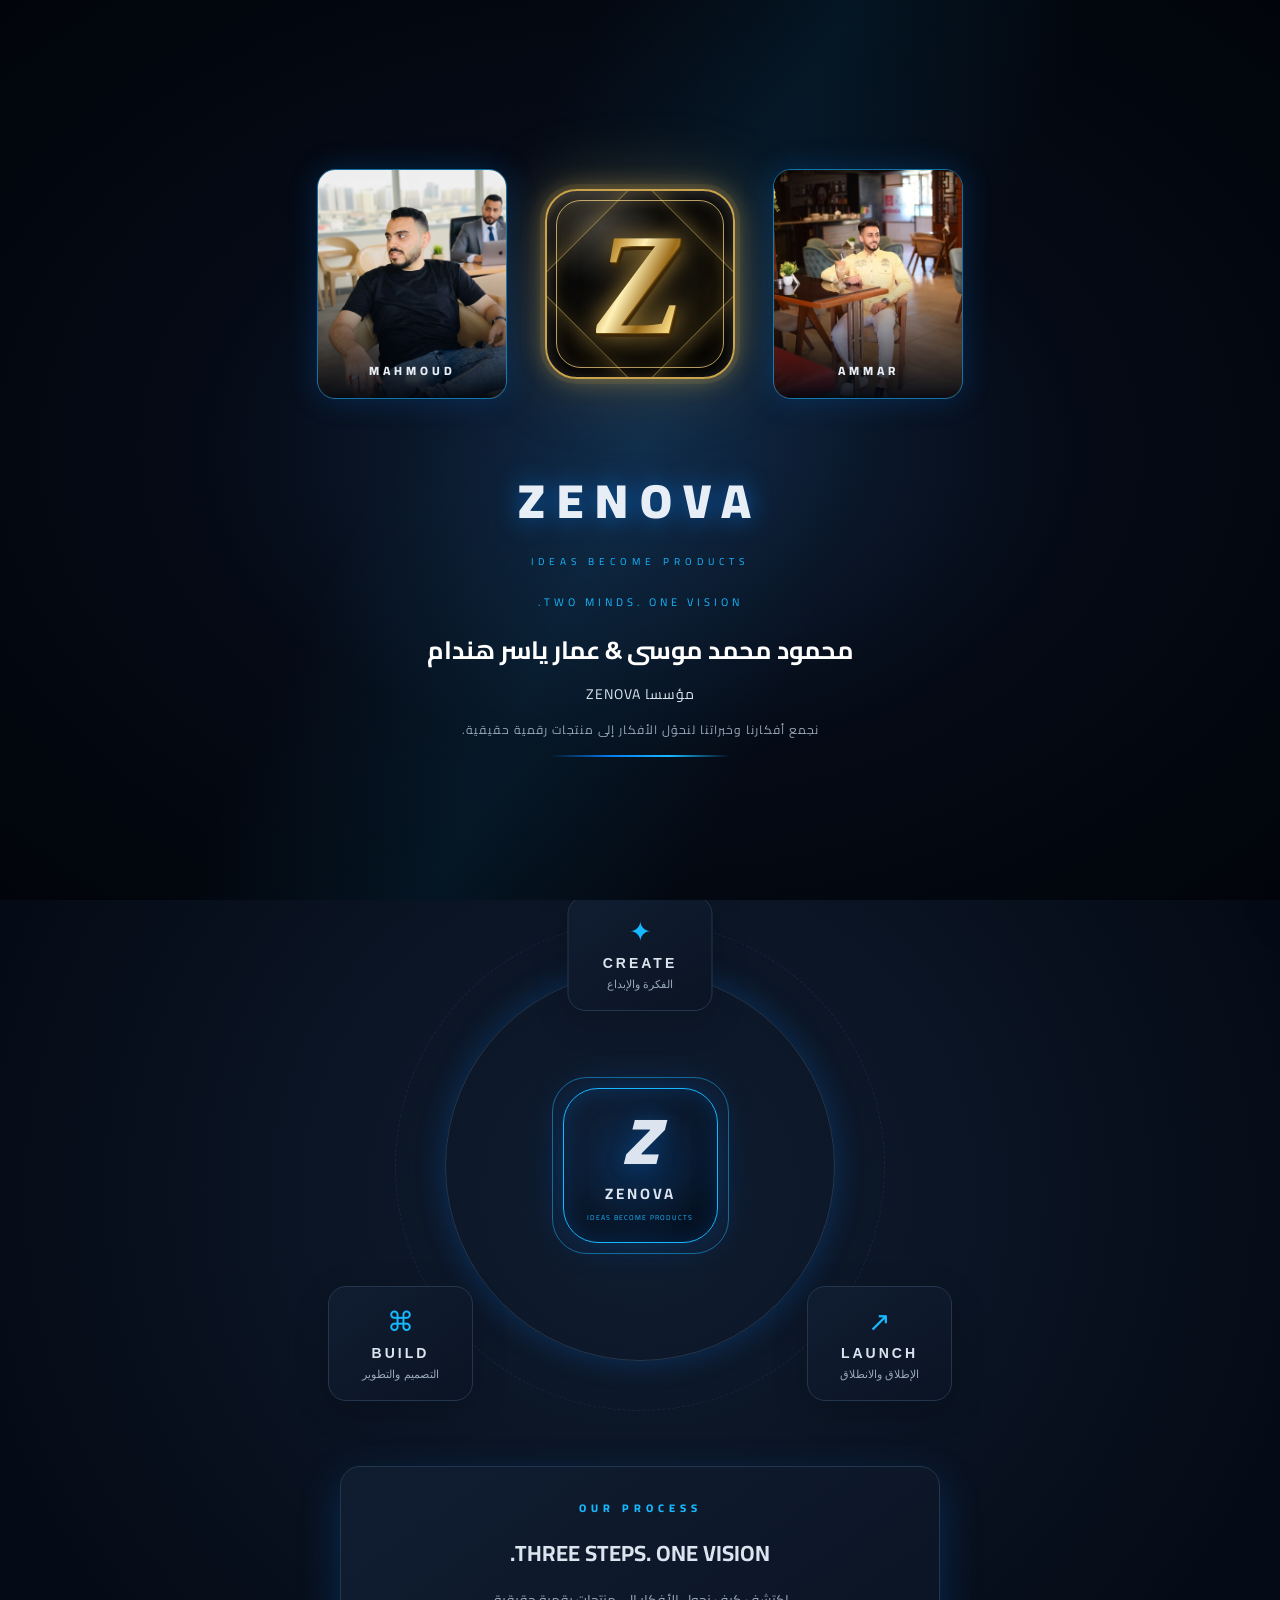
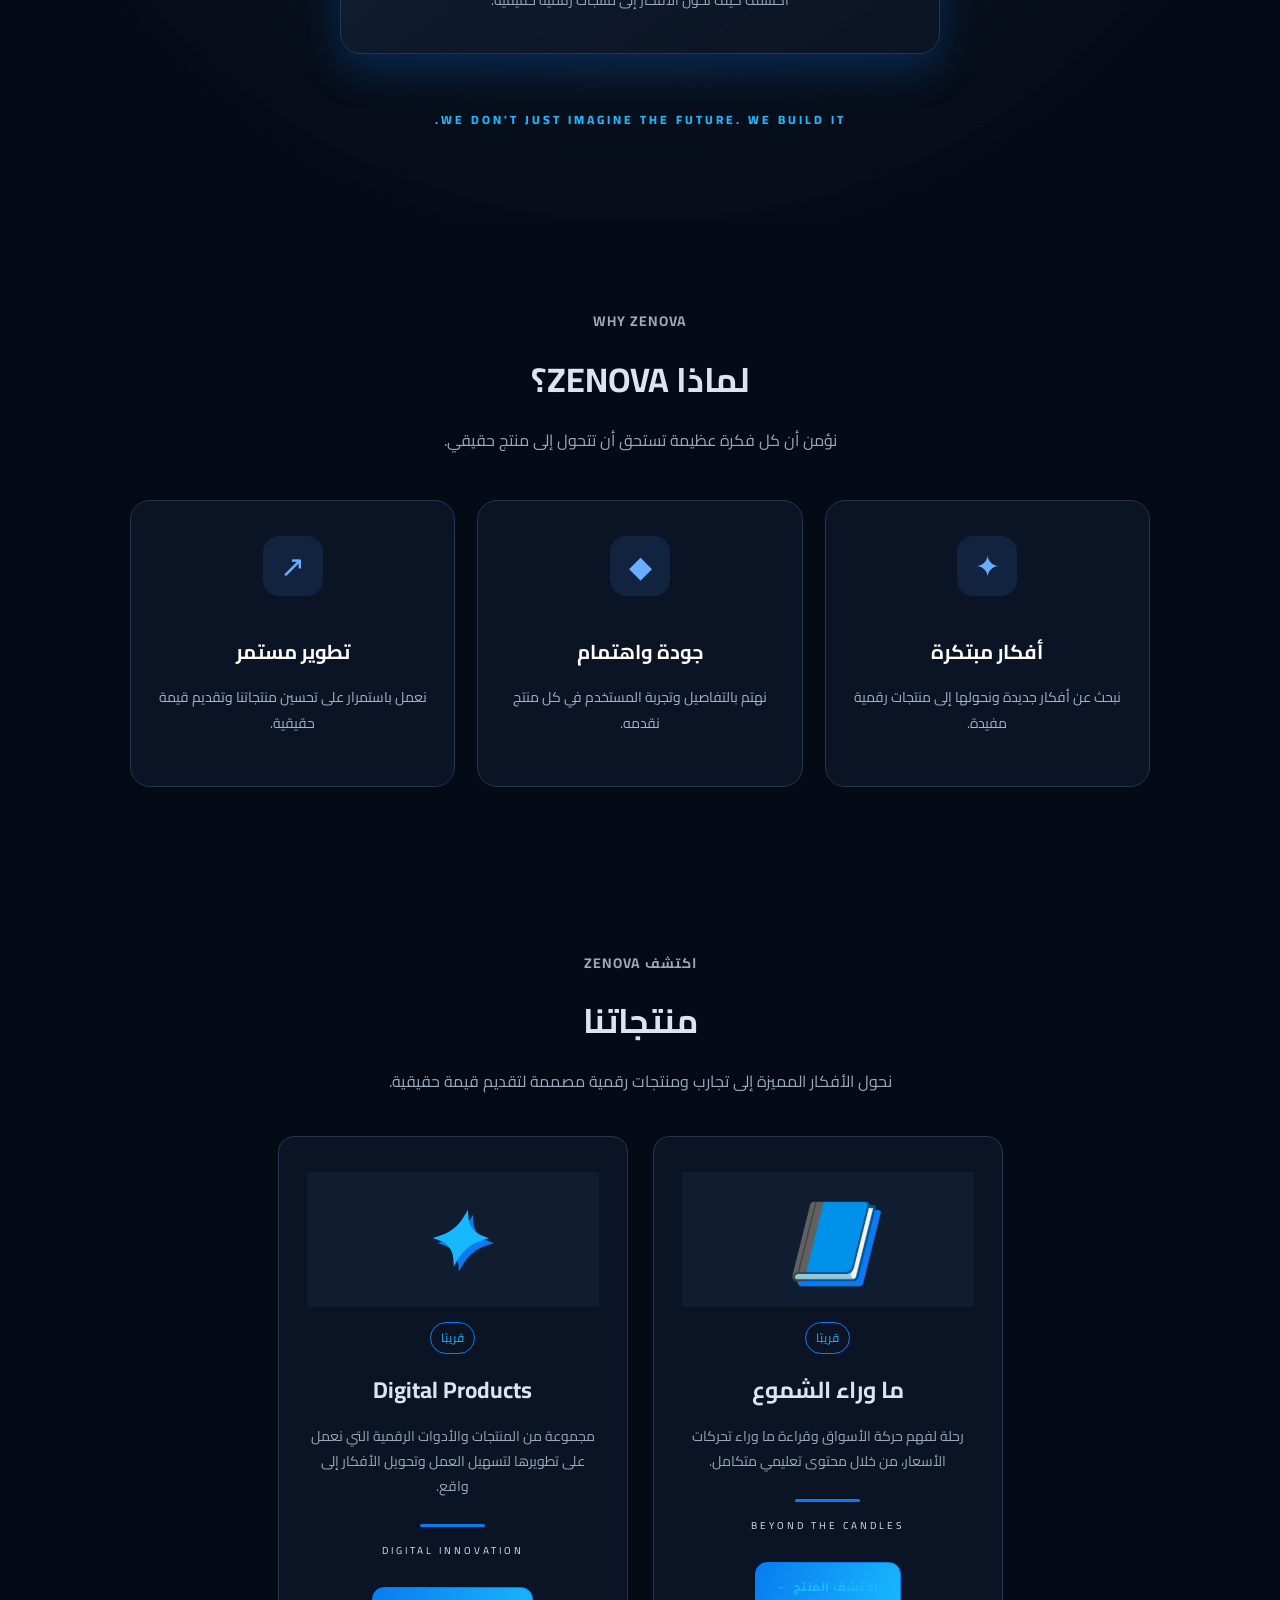
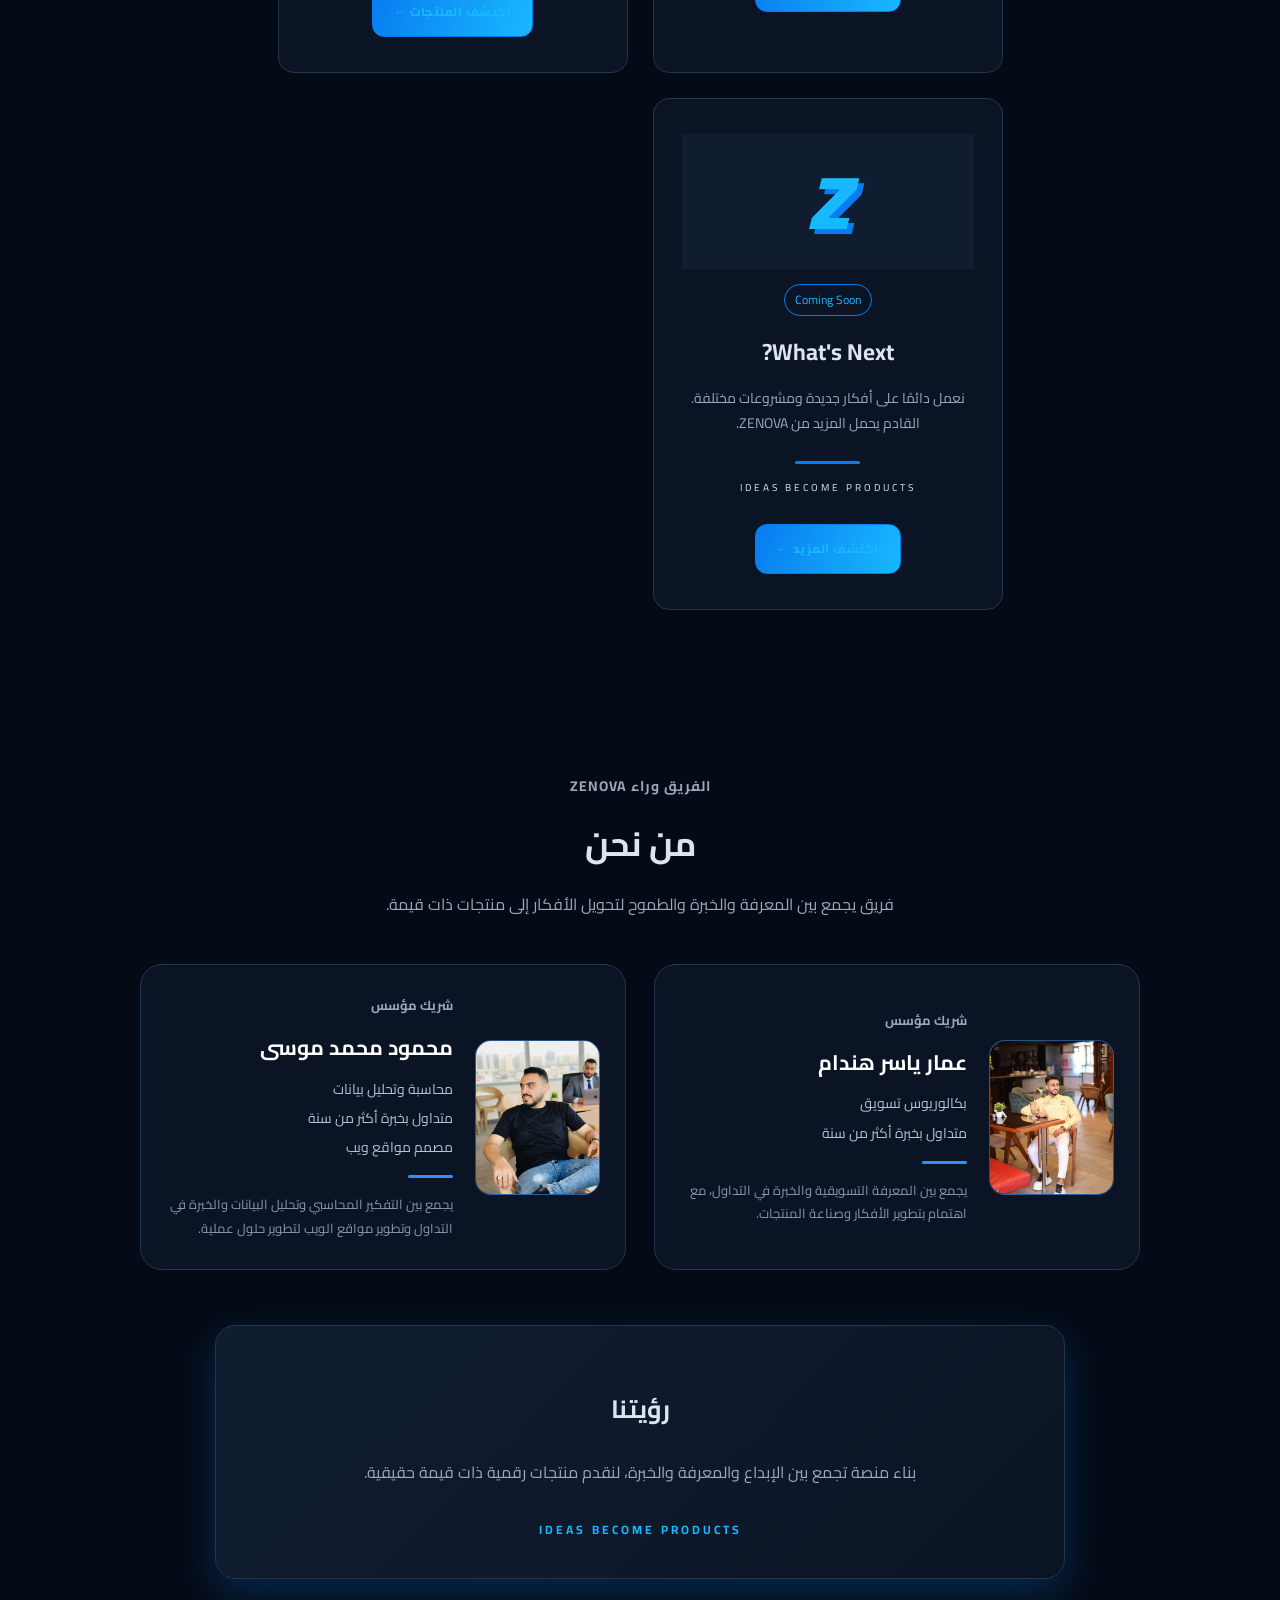
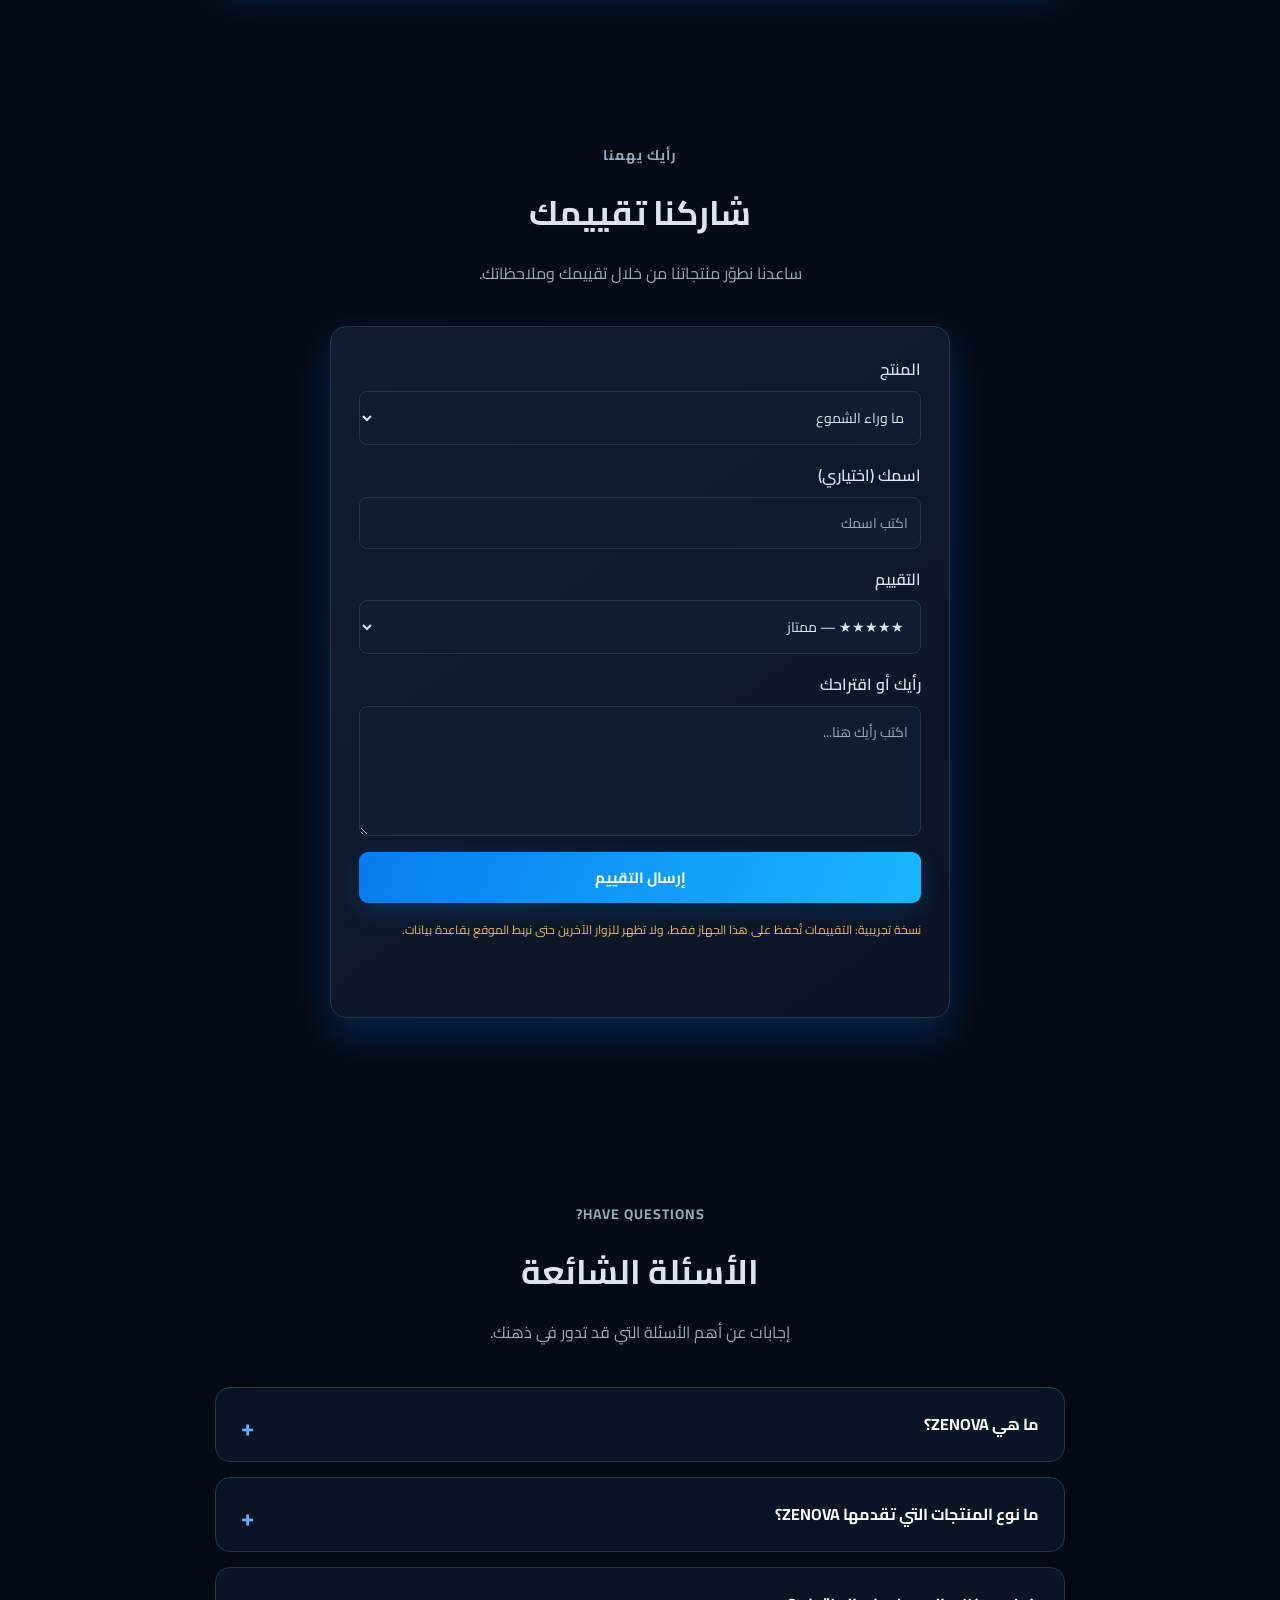
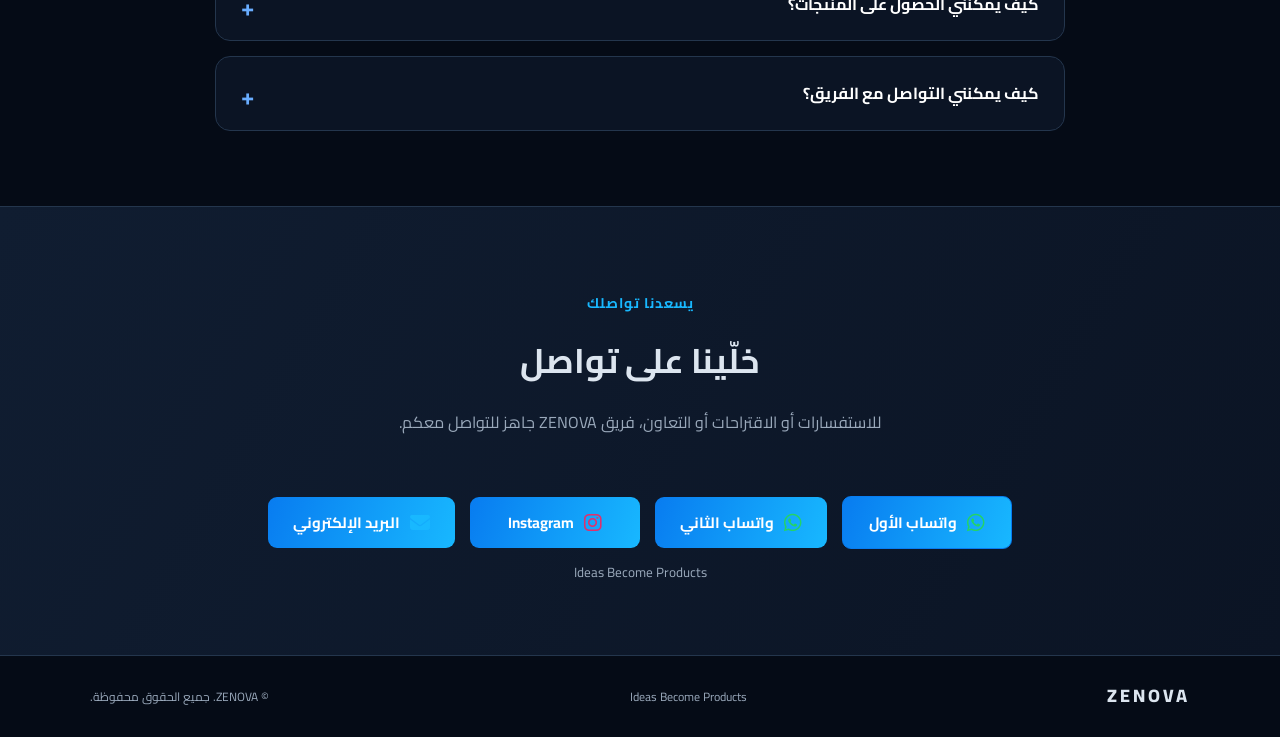
<file: index.html>
<!doctype html>
<html lang="ar" dir="rtl">
  <head>
    <meta charset="utf-8" />
    <meta name="viewport" content="width=device-width, initial-scale=1" />
    <meta name="description" content="ZENOVA — Ideas Become Products" />
    <title>ZENOVA | Ideas Become Products</title>
    <link rel="stylesheet" href="style.css" />
    <link
  rel="stylesheet"
  href="https://cdnjs.cloudflare.com/ajax/libs/font-awesome/6.7.2/css/all.min.css"
/>
  </head>
  <body>
 <!-- ZENOVA CINEMATIC INTRO -->
<div id="zenova-intro">

  <div class="cinematic-stage">

    <!-- Mahmoud -->
    <div class="founder founder-left">
      <img src="images/mahmoud.png" alt="ZENOVA Founder">
      <span>MAHMOUD</span>
    </div>

    <!-- ZENOVA Symbol -->
    <div class="cinematic-emblem">
      <div class="emblem-glow"></div>
      <span>Z</span>
    </div>

    <!-- Ammar -->
    <div class="founder founder-right">
      <img src="images/ammar.jpg" alt="ZENOVA Founder">
      <span>AMMAR</span>
    </div>

  </div>

  <div class="cinematic-brand">
  <h1>ZENOVA</h1>
  <p>IDEAS BECOME PRODUCTS</p>

  <div class="founders-intro-text">
    <span>TWO MINDS. ONE VISION.</span>
    <h2>محمود محمد موسى & عمار ياسر هندام</h2>
    <p>مؤسسا ZENOVA</p>
    <p class="founders-message">
      نجمع أفكارنا وخبراتنا لنحوّل الأفكار إلى منتجات رقمية حقيقية.
    </p>
  </div>

  <div class="cinematic-line"></div>
</div>

</div>
    <header class="topbar">
      <a class="brand" href="#home">
        <span class="logo-mark">Z</span>
   <span class="brand-name" aria-label="ZENOVA">

  <svg class="zenova-brush-logo" viewBox="0 0 180 40">
  <defs>
    <linearGradient id="zenovaGoldGradient" x1="0" y1="0" x2="1" y2="1">
      <stop offset="0%" stop-color="#9b7130"/>
      <stop offset="45%" stop-color="#ffe7a3"/>
      <stop offset="70%" stop-color="#d6a84b"/>
      <stop offset="100%" stop-color="#fff4cf"/>
    </linearGradient>
    <mask id="zenovaBrushMask">
      <rect class="brush-mask" x="0" y="0" width="180" height="40" fill="white"/>
    </mask>
  </defs>

  <g mask="url(#zenovaBrushMask)">
    <text class="brush-letter" x="2" y="29">Z</text>
    <text class="brush-letter" x="33" y="29">E</text>
    <text class="brush-letter" x="61" y="29">N</text>
    <text class="brush-letter" x="91" y="29">O</text>
    <text class="brush-letter" x="124" y="29">V</text>
    <text class="brush-letter" x="155" y="29">A</text>
  </g>

  <rect class="brush-tip" x="-5" y="5" width="4" height="30" rx="2"/>
</svg>

  <small>Ideas Become Products</small>

</span>
      </a>

      <nav class="main-nav">
        <a href="#home">الرئيسية</a>
        <a href="#products">منتجاتنا</a>
        <a href="#about">من نحن</a>
        <a href="#reviews">التقييمات</a>
        <a href="#contact">تواصل معنا</a>
      </nav>

      <a href="#contact" class="header-btn">تواصل معنا ↗</a>
    </header>
<!-- Appearance Settings Button -->
<button class="appearance-toggle" id="appearanceToggle" aria-label="إعدادات المظهر">
  ⚙
</button>

<!-- Appearance Overlay -->
<div class="appearance-overlay" id="appearanceOverlay"></div>

<!-- Appearance Panel -->
<aside class="appearance-panel" id="appearancePanel">

  <div class="appearance-header">
    <div>
      <span class="appearance-logo">Z</span>
      <h2>ZENOVA</h2>
      <p>Appearance Studio</p>
    </div>
    <button id="closeAppearance" class="appearance-close">×</button>
  </div>

  <p class="appearance-description">خصص مظهر الموقع حسب ذوقك</p>

  <h3>اختر المظهر</h3>

  <div class="theme-options">

    <button class="theme-option" data-theme="original">
      <span class="theme-preview original-preview"></span>
      <span>
        <strong>ZENOVA Original</strong>
        <small>هويتنا الأصلية</small>
      </span>
    </button>

    <button class="theme-option" data-theme="midnight">
      <span class="theme-preview midnight-preview"></span>
      <span>
        <strong>Midnight Blue</strong>
        <small>كحلي وأزرق كهربائي</small>
      </span>
    </button>

    <button class="theme-option" data-theme="gold">
      <span class="theme-preview gold-preview"></span>
      <span>
        <strong>Royal Gold</strong>
        <small>أسود وذهبي فاخر</small>
      </span>
    </button>

    <button class="theme-option" data-theme="arctic">
      <span class="theme-preview arctic-preview"></span>
      <span>
        <strong>Arctic Silver</strong>
        <small>أبيض وفضي عصري</small>
      </span>
    </button>

  </div>

  <div class="appearance-footer">
    <button id="resetAppearance">↻ استعادة المظهر الأصلي</button>
  </div>

</aside>
    <main>
      <section class="hero" id="home">
        <div class="hero-copy">
          <p class="eyebrow">أفكار تتحول إلى منتجات</p>

          <h1>أهلًا بك في <span>ZENOVA</span></h1>

          <p class="lead">
            مساحة نُحوّل من خلالها الأفكار المميزة إلى منتجات رقمية تجمع بين
            الإبداع والجودة والابتكار.
          </p>

          <a class="button primary" href="#products"> اكتشف منتجاتنا </a>
        </div>

        <div class="hero-mark" aria-hidden="true">
          <span class="hero-z">Z</span>
          <span class="hero-ribbon"></span>
        </div>
      </section>
      <!-- ZENOVA UNIVERSE -->
<section class="zenova-universe" id="universe">

  <div class="universe-heading">
    <span>DISCOVER OUR WORLD</span>
    <h2>FROM IDEAS TO REALITY</h2>
    <p>كل منتج عظيم يبدأ بفكرة، ونحن نحولها إلى واقع.</p>
  </div>

  <div class="universe-stage">

    <div class="universe-orbit orbit-one"></div>
    <div class="universe-orbit orbit-two"></div>

    <div class="universe-core">
      <span>Z</span>
      <strong>ZENOVA</strong>
      <small>IDEAS BECOME PRODUCTS</small>
    </div>

    <button class="universe-node node-create" data-step="create">
      <span>✦</span>
      <strong>CREATE</strong>
      <small>الفكرة والإبداع</small>
    </button>

    <button class="universe-node node-build" data-step="build">
      <span>⌘</span>
      <strong>BUILD</strong>
      <small>التصميم والتطوير</small>
    </button>

    <button class="universe-node node-launch" data-step="launch">
      <span>↗</span>
      <strong>LAUNCH</strong>
      <small>الإطلاق والانطلاق</small>
    </button>

  </div>

  <div class="universe-details" id="universeDetails">
    <span>OUR PROCESS</span>
    <h3>THREE STEPS. ONE VISION.</h3>
    <p>اكتشف كيف نحول الأفكار إلى منتجات رقمية حقيقية.</p>
  </div>

  <div class="universe-footer">
    WE DON'T JUST IMAGINE THE FUTURE. WE BUILD IT.
  </div>

</section>
      <section class="why-zenova section" id="why-us">
        <div class="section-heading">
          <p class="eyebrow">WHY ZENOVA</p>
          <h2>لماذا ZENOVA؟</h2>
          <p>نؤمن أن كل فكرة عظيمة تستحق أن تتحول إلى منتج حقيقي.</p>
        </div>

        <div class="why-grid">
          <article class="why-card">
            <span>✦</span>
            <h3>أفكار مبتكرة</h3>
            <p>نبحث عن أفكار جديدة ونحولها إلى منتجات رقمية مفيدة.</p>
          </article>

          <article class="why-card">
            <span>◆</span>
            <h3>جودة واهتمام</h3>
            <p>نهتم بالتفاصيل وتجربة المستخدم في كل منتج نقدمه.</p>
          </article>

          <article class="why-card">
            <span>↗</span>
            <h3>تطوير مستمر</h3>
            <p>نعمل باستمرار على تحسين منتجاتنا وتقديم قيمة حقيقية.</p>
          </article>
        </div>
      </section>

<section class="section" id="products">
  <div class="section-heading">
    <p class="eyebrow">اكتشف ZENOVA</p>
    <h2>منتجاتنا</h2>
    <p>
      نحول الأفكار المميزة إلى تجارب ومنتجات رقمية مصممة لتقديم قيمة حقيقية.
    </p>
  </div>

  <div class="products-grid">

    <article class="coming-card">
      <div class="coming-icon">📘</div>
      <span class="tag">قريبًا</span>
      <h3>ما وراء الشموع</h3>
      <p>
        رحلة لفهم حركة الأسواق وقراءة ما وراء تحركات الأسعار،
        من خلال محتوى تعليمي متكامل.
      </p>
      <div class="coming-line"></div>
      <span class="coming-label">BEYOND THE CANDLES</span>
      <a href="product.html?id=beyond-candles" class="header-btn product-link">
    اكتشف المنتج ←
</a>
    </article>

    <article class="coming-card">
      <div class="coming-icon">✦</div>
      <span class="tag">قريبًا</span>
      <h3>Digital Products</h3>
      <p>
        مجموعة من المنتجات والأدوات الرقمية التي نعمل على تطويرها
        لتسهيل العمل وتحويل الأفكار إلى واقع.
      </p>
      <div class="coming-line"></div>
      <span class="coming-label">DIGITAL INNOVATION</span>
      <a href="product.html?id=digital-tools" class="header-btn product-link">
    اكتشف المنتجات ←
</a>
    </article>

    <article class="coming-card">
      <div class="coming-icon">Z</div>
      <span class="tag">Coming Soon</span>
      <h3>What's Next?</h3>
      <p>
        نعمل دائمًا على أفكار جديدة ومشروعات مختلفة.
        القادم يحمل المزيد من ZENOVA.
      </p>
      <div class="coming-line"></div>
      <span class="coming-label">IDEAS BECOME PRODUCTS</span>
      <a href="product.html?id=coming-next" class="header-btn product-link">
    اكتشف المزيد ←
</a>
    </article>

  </div>
</section>
      <section class="section about" id="about">
        <div class="section-heading">
          <p class="eyebrow">الفريق وراء ZENOVA</p>
          <h2>من نحن</h2>
          <p>
            فريق يجمع بين المعرفة والخبرة والطموح لتحويل الأفكار إلى منتجات ذات
            قيمة.
          </p>
        </div>

        <div class="about-grid">
          <!-- Ammar -->
          <article class="about-card ammar-card">
            <div class="about-photo-placeholder">
              <img src="images/ammar.jpg" alt="عمار ياسر هندام">
            </div>
            <div class="about-info">
              <span class="about-role">شريك مؤسس</span>
              <h3>عمار ياسر هندام</h3>

              <p>بكالوريوس تسويق</p>
              <p>متداول بخبرة أكثر من سنة</p>

              <div class="about-line"></div>

              <p class="about-description">
                يجمع بين المعرفة التسويقية والخبرة في التداول، مع اهتمام بتطوير
                الأفكار وصناعة المنتجات.
              </p>
            </div>
          </article>

          <!-- Mahmoud -->
          <article class="about-card mahmoud-card">
          <div class="about-photo-placeholder">
            <img src="images/mahmoud.png" alt="محمود محمد موسى">
          </div>
            <div class="about-info">
              <span class="about-role">شريك مؤسس</span>
              <h3>محمود محمد موسى</h3>

              <p>محاسبة وتحليل بيانات</p>
              <p>متداول بخبرة أكثر من سنة</p>
              <P>مصمم مواقع ويب</P>
              <div class="about-line"></div>

              <p class="about-description">
                يجمع بين التفكير المحاسبي وتحليل البيانات والخبرة في التداول
 وتطوير مواقع الويب لتطوير حلول عملية.
              </p>
            </div>
          </article>
        </div>

        <div class="about-vision">
          <h3>رؤيتنا</h3>
          <p>
            بناء منصة تجمع بين الإبداع والمعرفة والخبرة، لنقدم منتجات رقمية ذات
            قيمة حقيقية.
          </p>
          <span>IDEAS BECOME PRODUCTS</span>
        </div>
      </section>
      <section class="section reviews" id="reviews">
        <div class="section-heading">
          <p class="eyebrow">رأيك يهمنا</p>
          <h2>شاركنا تقييمك</h2>
          <p>ساعدنا نطوّر منتجاتنا من خلال تقييمك وملاحظاتك.</p>
        </div>
        <form id="reviewForm" class="review-form">
          <label
            >المنتج
            <select id="product" required>
              <option value="ما وراء الشموع">ما وراء الشموع</option>
            </select>
          </label>
          <label
            >اسمك (اختياري)
            <input
              id="reviewer"
              type="text"
              maxlength="50"
              placeholder="اكتب اسمك"
            />
          </label>
          <label
            >التقييم
            <select id="rating" required>
              <option value="5">★★★★★ — ممتاز</option>
              <option value="4">★★★★☆ — جيد جدًا</option>
              <option value="3">★★★☆☆ — جيد</option>
              <option value="2">★★☆☆☆ — يحتاج تحسين</option>
              <option value="1">★☆☆☆☆ — غير راضٍ</option>
            </select>
          </label>
          <label
            >رأيك أو اقتراحك
            <textarea
              id="comment"
              rows="4"
              maxlength="700"
              required
              placeholder="اكتب رأيك هنا..."
            ></textarea>
          </label>
          <button class="button primary" type="submit">إرسال التقييم</button>
          <p class="form-note">
            نسخة تجريبية: التقييمات تُحفظ على هذا الجهاز فقط، ولا تظهر للزوار
            الآخرين حتى نربط الموقع بقاعدة بيانات.
          </p>
          <p id="formMessage" role="status"></p>
        </form>
        <div id="reviewList" class="review-list"></div>
      </section>
      <section class="section faq" id="faq">
        <div class="section-heading">
          <p class="eyebrow">HAVE QUESTIONS?</p>
          <h2>الأسئلة الشائعة</h2>
          <p>إجابات عن أهم الأسئلة التي قد تدور في ذهنك.</p>
        </div>

        <div class="faq-container">
          <details class="faq-item">
            <summary>ما هي ZENOVA؟</summary>
            <p>ZENOVA علامة تهتم بتحويل الأفكار إلى منتجات رقمية ذات قيمة.</p>
          </details>

          <details class="faq-item">
            <summary>ما نوع المنتجات التي تقدمها ZENOVA؟</summary>
            <p>نعمل على تقديم منتجات رقمية متنوعة في مجالات مختلفة.</p>
          </details>

          <details class="faq-item">
            <summary>كيف يمكنني الحصول على المنتجات؟</summary>
            <p>سيتم توضيح طريقة الحصول على كل منتج عند إطلاقه رسميًا.</p>
          </details>

          <details class="faq-item">
            <summary>كيف يمكنني التواصل مع الفريق؟</summary>
            <p>يمكنك التواصل معنا مباشرة عبر واتساب أو البريد الإلكتروني.</p>
          </details>
        </div>
      </section>
      <section class="contact" id="contact">
        <p class="eyebrow">يسعدنا تواصلك</p>

        <h2>خلّينا على تواصل</h2>

        <p>
          للاستفسارات أو الاقتراحات أو التعاون، فريق ZENOVA جاهز للتواصل معكم.
        </p>

        <div class="contact-buttons">
<div class="contact-buttons">

  <a class="button contact-btn whatsapp-btn"
     href="https://wa.me/2012070719783"
     target="_blank" rel="noopener noreferrer">
    <i class="fa-brands fa-whatsapp"></i>
    <span>واتساب الأول</span>
  </a>

  <a class="button contact-btn whatsapp-btn"
     href="https://wa.me/201092277561"
     target="_blank" rel="noopener noreferrer">
    <i class="fa-brands fa-whatsapp"></i>
    <span>واتساب الثاني</span>
  </a>

  <a class="button contact-btn instagram-btn"
     href="https://www.instagram.com/ammaryasserhendam/"
     target="_blank" rel="noopener noreferrer">
    <i class="fa-brands fa-instagram"></i>
    <span>Instagram</span>
  </a>

  <a class="button contact-btn email-btn"
     href="mailto:eyhjudgsjsjbbb37@gmail.com">
    <i class="fa-solid fa-envelope"></i>
    <span>البريد الإلكتروني</span>
  </a>

</div>
        </div>

        <small>Ideas Become Products</small>
      </section>
    </main>

    <footer>
      <a class="footer-brand" href="#home">ZENOVA</a>
      <span>Ideas Become Products</span>
      <span>© <span id="year"></span> ZENOVA. جميع الحقوق محفوظة.</span>
    </footer>
    <button id="backToTop" class="back-to-top" aria-label="العودة إلى أعلى الصفحة">
    ↑
</button>
    <script src="script.js"></script>
</html>
</file>
<file: style.css>
@import url('https://fonts.googleapis.com/css2?family=Cairo:wght@400;500;600;700;800&display=swap');
:root{--bg:#050b16;--panel:#0b1424;--panel2:#101d31;--blue:#087cf0;--cyan:#18b8ff;--silver:#dce5ef;--muted:#9aa9bb;--line:#24364d}
* {
    box-sizing: border-box;
}

html {
    scroll-behavior: smooth;
}

body {
    margin: 0;
    background: var(--bg);
    color: #f6f8fb;
    font-family: 'Cairo', Tahoma, sans-serif;
    line-height: 1.8;
}
a{color:inherit;text-decoration:none}.topbar{height:auto;min-height:82px;padding:14px 7%;display:flex;align-items:center;justify-content:space-between;gap:24px;border-bottom:1px solid var(--line);background:#050b16ee;position:sticky;top:0;z-index:5;backdrop-filter:blur(12px)}
.brand{display:flex;align-items:center;gap:12px}.mark{font-size:36px;font-weight:800;color:#e8eef6;line-height:1;position:relative}.mark span{color:var(--cyan);font-size:24px;position:absolute;top:-8px;right:-9px}.brand-name{font-size:22px;letter-spacing:4px;font-weight:700}.brand-name small{display:block;font-size:9px;letter-spacing:2px;color:var(--muted);margin-top:-7px}
nav{display:flex;gap:26px;font-size:14px;color:#c5d0dd}nav a:hover{color:var(--cyan)}
.hero{min-height:490px;padding:90px 10%;display:flex;align-items:center;justify-content:space-between;gap:40px;overflow:hidden;background:radial-gradient(ellipse at 75% 45%,#12366a 0,transparent 38%),linear-gradient(120deg,#050b16,#08172b)}
.hero-copy{max-width:610px}.eyebrow{color:var(--cyan);font-weight:700;font-size:14px;letter-spacing:1px}.hero h1{font-size:clamp(34px,5vw,58px);line-heigbodyht:1.25;margin:12px 0}.hero h1 span{color:var(--cyan);letter-spacing:2px}.lead{font-size:18px;color:#b9c6d5;max-width:570px;margin-bottom:28px}.hero-mark{font-size:clamp(180px,28vw,340px);font-weight:800;line-height:1;color:#e8eef6;text-shadow:12px 15px 0 #087cf055,0 0 65px #087cf066;transform:skew(-8deg)}
.button{display:inline-block;border:0;border-radius:9px;padding:11px 25px;font:700 15px 'Cairo',sans-serif;cursor:pointer;transition:.2s}.primary{background:linear-gradient(110deg,#0867d6,#12a9ff);color:white;box-shadow:0 8px 25px #087cf033}.primary:hover{transform:translateY(-2px);filter:brightness(1.12)}.outline{border:1px solid #7d91aa;color:#e8eef6;background:transparent}.outline:hover{border-color:var(--cyan);color:var(--cyan)}
.section{padding:75px 9%;max-width:1250px;margin:auto}.section-heading{text-align:center;margin-bottom:38px}.section-heading h2,.contact h2{font-size:34px;margin:3px 0}.section-heading p:last-child,.contact>p:not(.eyebrow){color:var(--muted)}
.product-card{display:flex;align-items:center;gap:48px;background:linear-gradient(135deg,#0c1728,#101f35);border:1px solid var(--line);border-radius:18px;padding:30px;max-width:850px;margin:auto}
.book-art{width:210px;min-width:210px;height:285px;padding:20px 16px;background:linear-gradient(145deg,#101a2a,#02050b);border:1px solid #53647b;box-shadow:12px 13px 25px #0008;display:flex;flex-direction:column;justify-content:space-between;text-align:center}
.book-art span{font-size:13px;letter-spacing:3px;color:#dbe6f2}.book-art strong{font-size:27px;line-height:1.5}.book-art b{color:#e5b84e}.book-art small{font-size:11px;color:#bdc9d7}.product-info h3{font-size:26px;margin:8px 0}.product-info p{color:#b3c0d0}.tag{font-size:12px;color:var(--cyan);border:1px solid #087cf066;padding:4px 10px;border-radius:20px}.coming-soon{text-align:center;color:var(--muted);margin-top:25px}
.reviews{max-width:900px}.review-form{max-width:620px;margin:auto;display:grid;gap:16px;background:var(--panel);border:1px solid var(--line);padding:28px;border-radius:16px}.review-form label{display:grid;gap:7px;color:#dce5ef;font-weight:600}.review-form input,.review-form select,.review-form textarea{width:100%;background:#07101d;color:white;border:1px solid #30445e;border-radius:8px;padding:12px;font:14px 'Cairo',sans-serif}.review-form input:focus,.review-form select:focus,.review-form textarea:focus{outline:1px solid var(--cyan);border-color:var(--cyan)}.form-note{font-size:12px;color:#e6bd69;margin:0}.review-list{max-width:620px;margin:20px auto}.review-item{padding:16px;margin-top:12px;border:1px solid var(--line);border-radius:10px;background:#091322}.stars{color:#f0c45d}
.contact{text-align:center;padding:70px 20px;background:linear-gradient(120deg,#0b1c32,#07101d);border-top:1px solid var(--line)}.contact small{display:block;color:#8495a9;margin-top:12px}
footer{padding:24px 7%;display:flex;align-items:center;justify-content:space-between;gap:15px;flex-wrap:wrap;color:#8495a9;font-size:12px;border-top:1px solid var(--line)}.footer-brand{font-size:18px;letter-spacing:3px;color:#e9eef5;font-weight:800}
@media(max-width:760px){.topbar{align-items:flex-start;flex-direction:column}.topbar nav{width:100%;gap:16px;overflow:auto;font-size:12px;padding-bottom:4px}.hero{padding:65px 7%;min-height:420px}.hero-mark{display:none}.section{padding:55px 6%}.product-card{flex-direction:column;gap:25px}.book-art{width:190px;min-width:190px;height:255px}.product-info{text-align:center}.review-form{padding:20px}footer{justify-content:center;text-align:center}}
/* ZENOVA Premium Header */

.topbar {
    min-height: 90px;
    padding: 15px 7%;
    display: flex;
    align-items: center;
    justify-content: space-between;
    gap: 25px;
    background: rgba(5, 11, 22, 0.96);
    border-bottom: 1px solid rgba(255,255,255,0.08);
    position: sticky;
    top: 0;
    z-index: 100;
    backdrop-filter: blur(15px);
}

.brand {
    display: flex;
    align-items: center;
    gap: 13px;
}

.logo-mark {
    font-size: 43px;
    font-weight: 800;
    font-style: italic;
    color: #dce5ef;
    text-shadow: 3px 3px 15px #087cf0;
}

.brand-name {
    font-size: 23px;
    font-weight: 800;
    letter-spacing: 4px;
    color: #ffffff;
}

.brand-name small {
    display: block;
    font-size: 9px;
    letter-spacing: 1.5px;
    color: #18b8ff;
    margin-top: -5px;
}

.main-nav {
    display: flex;
    align-items: center;
    gap: 30px;
}

.main-nav a {
    color: #bdc9d7;
    font-size: 14px;
    transition: 0.3s;
}

.main-nav a:hover {
    color: #18b8ff;
}

.header-btn {
    padding: 9px 20px;
    border: 1px solid #087cf0;
    border-radius: 8px;
    color: white;
    transition: 0.3s;
}

.header-btn:hover {
    background: #087cf0;
    box-shadow: 0 0 20px #087cf066;
}

@media(max-width: 760px) {
    .topbar {
        flex-wrap: wrap;
    }

    .main-nav {
        order: 3;
        width: 100%;
        justify-content: space-between;
        gap: 10px;
    }

    .main-nav a {
        font-size: 12px;
    }

    .header-btn {
        font-size: 12px;
    }
}
/* ZENOVA Hero Identity */

.hero {
    min-height: 440px;
    padding: 65px 10%;
    gap: 50px;
}

.hero-mark {
    position: relative;
    display: flex;
    align-items: center;
    justify-content: center;
    min-width: 400px;
    height: 350px;
    font-size: 340px;
    line-height: 1;
    transform: none;
}

.hero-z {
    font-weight: 900;
    font-style: italic;
    color: #e5edf7;
    text-shadow: 12px 15px 0 #087cf055;
    transform: skew(-8deg);
}

.hero-ribbon {
    position: absolute;
    width: 75%;
    height: 35%;
    left: 10%;
    top: 43%;
    border-bottom: 12px solid #087cf0;
    border-radius: 0 0 65% 45%;
    transform: rotate(-28deg);
    filter: drop-shadow(0 0 10px #087cf0);
}

@media(max-width: 760px) {
    .hero {
        min-height: auto;
        padding: 65px 7%;
    }

    .hero-mark {
        display: none;
    }
}
/* ZENOVA Products Section */

.products-grid {
    display: grid;
    grid-template-columns: repeat(auto-fit, minmax(260px, 350px));
    justify-content: center;
    gap: 25px;
    margin-top: 40px;
}

.coming-card {
    position: relative;
    padding: 35px 28px;
    min-height: 330px;
    background: linear-gradient(145deg, #101d31, #070e19);
    border: 1px solid #263c58;
    border-radius: 16px;
    text-align: center;
    overflow: hidden;
    transition: 0.3s ease;
}

.coming-card:hover {
    transform: translateY(-7px);
    border-color: #087cf0;
    box-shadow: 0 15px 35px #087cf022;
}

.coming-icon {
    font-size: 75px;
    font-weight: 900;
    font-style: italic;
    color: #e5edf7;
    text-shadow: 5px 5px 0 #087cf0;
    margin-bottom: 15px;
}

.coming-card .tag {
    display: inline-block;
    color: #18b8ff;
    border-color: #087cf0;
}

.coming-card h3 {
    font-size: 23px;
    margin: 15px 0 8px;
}

.coming-card p {
    color: #9aa9bb;
    font-size: 14px;
}

.coming-line {
    width: 65px;
    height: 3px;
    background: #087cf0;
    margin: 25px auto 15px;
    border-radius: 10px;
}

.coming-label {
    color: #64748b;
    font-size: 10px;
    letter-spacing: 3px;
}
/* =========================
   ZENOVA ABOUT SECTION
========================= */

.about {
    position: relative;
    overflow: hidden;
}

.about-grid {
    display: grid;
    grid-template-columns: repeat(2, 1fr);
    gap: 28px;
    max-width: 1000px;
    margin: 45px auto;
}

.about-card {
    background: linear-gradient(145deg, #101b30, #080e1b);
    border: 1px solid rgba(70, 145, 255, 0.2);
    border-radius: 22px;
    overflow: hidden;
    display: flex;
    align-items: center;
    gap: 22px;
    padding: 25px;
    transition: 0.35s ease;
}

.about-card:hover {
    transform: translateY(-7px);
    border-color: #368cff;
    box-shadow: 0 15px 40px rgba(0, 90, 200, 0.15);
}
.about-photo-placeholder {
    width: 125px;
    min-width: 125px;
    max-width: 125px;
    flex: 0 0 125px;
    height: 155px;
    border-radius: 16px;
    background: linear-gradient(145deg, #173d72, #071326);
    border: 1px solid rgba(80, 160, 255, 0.4);
    display: flex;
    align-items: center;
    justify-content: center;
    overflow: hidden;
}

.about-photo-placeholder img {
    width: 100%;
    height: 100%;
    object-fit: cover;
    object-position: center;
    display: block;
}

.about-photo-placeholder img {
    width: 100%;
    height: 100%;
    object-fit: cover;
    object-position: center;
    display: block;
}
.about-info {
    flex: 1;
    min-width: 0;
}
.about-role {
    color: #65aaff;
    font-size: 13px;
    font-weight: 700;
}

.about-info h3 {
    color: #fff;
    font-size: 21px;
    margin: 10px 0;
}

.about-info p {
    color: #b6c2d4;
    font-size: 14px;
    line-height: 1.8;
    margin: 4px 0;
}

.about-line {
    width: 45px;
    height: 3px;
    background: #398cff;
    margin: 15px 0;
    border-radius: 5px;
}

.about-info .about-description {
    color: #8798b1;
    font-size: 13px;
}

.about-vision {
    max-width: 850px;
    margin: 55px auto 0;
    padding: 35px;
    text-align: center;
    background: linear-gradient(120deg, #101e35, #0a1222);
    border: 1px solid rgba(70, 145, 255, 0.2);
    border-radius: 20px;
}

.about-vision h3 {
    color: #fff;
    font-size: 25px;
}

.about-vision p {
    color: #b6c2d4;
    line-height: 2;
}

.about-vision span {
    display: inline-block;
    margin-top: 15px;
    color: #69adff;
    letter-spacing: 3px;
    font-size: 12px;
    font-weight: bold;
}

@media (max-width: 700px) {
    .about-grid {
        grid-template-columns: 1fr;
    }

    .about-card {
        padding: 18px;
        gap: 15px;
    }

    .about-photo-placeholder {
    width: 95px;
    min-width: 95px;
    max-width: 95px;
    flex: 0 0 95px;
    height: 125px;
}

    .about-info h3 {
        font-size: 17px;
    }

    .about-vision {
        padding: 25px 18px;
    }
}
/* ZENOVA CONTACT BUTTONS */

.contact-buttons {
    display: flex;
    justify-content: center;
    align-items: center;
    gap: 15px;
    flex-wrap: wrap;
    margin-top: 30px;
}

.contact-buttons .button {
    min-width: 170px;
    text-align: center;
    transition: 0.3s ease;
}

.contact-buttons .button:first-child {
    background: #168b65;
    border: 1px solid #168b65;
    color: white;
}

.contact-buttons .button:first-child:hover {
    background: #10a875;
    transform: translateY(-4px);
    box-shadow: 0 8px 25px rgba(22, 139, 101, 0.25);
}

.contact-buttons .button.outline:hover {
    transform: translateY(-4px);
    box-shadow: 0 8px 25px rgba(55, 140, 255, 0.2);
}

@media (max-width: 500px) {
    .contact-buttons {
        flex-direction: column;
    }

    .contact-buttons .button {
        width: 100%;
    }
}
/* WHY ZENOVA SECTION */

.why-zenova {
    position: relative;
    overflow: hidden;
}

.why-grid {
    display: grid;
    grid-template-columns: repeat(3, 1fr);
    gap: 22px;
    max-width: 1100px;
    margin: 45px auto 0;
}

.why-card {
    padding: 35px 25px;
    text-align: center;
    background: linear-gradient(145deg, #101b30, #080e1b);
    border: 1px solid rgba(70, 145, 255, 0.2);
    border-radius: 20px;
    transition: 0.35s ease;
}

.why-card:hover {
    transform: translateY(-8px);
    border-color: #398cff;
    box-shadow: 0 15px 35px rgba(0, 90, 200, 0.15);
}

.why-card span {
    display: inline-flex;
    align-items: center;
    justify-content: center;
    width: 60px;
    height: 60px;
    margin-bottom: 18px;
    border-radius: 16px;
    background: rgba(57, 140, 255, 0.12);
    color: #69adff;
    font-size: 30px;
}

.why-card h3 {
    color: #fff;
    font-size: 20px;
    margin-bottom: 12px;
}

.why-card p {
    color: #a5b4ca;
    font-size: 14px;
    line-height: 1.9;
}
/* ZENOVA FAQ SECTION */

.faq-container {
    max-width: 850px;
    margin: 40px auto 0;
    display: flex;
    flex-direction: column;
    gap: 15px;
}

.faq-item {
    background: linear-gradient(145deg, #101b30, #080e1b);
    border: 1px solid rgba(70, 145, 255, 0.2);
    border-radius: 15px;
    padding: 22px 25px;
    transition: 0.3s ease;
}

.faq-item:hover,
.faq-item[open] {
    border-color: #398cff;
}

.faq-item summary {
    color: #fff;
    font-size: 16px;
    font-weight: 700;
    cursor: pointer;
    list-style: none;
    position: relative;
    padding-left: 30px;
}

.faq-item summary::-webkit-details-marker {
    display: none;
}

.faq-item summary::after {
    content: "+";
    position: absolute;
    left: 0;
    top: -4px;
    color: #69adff;
    font-size: 24px;
}

.faq-item[open] summary::after {
    content: "−";
}

.faq-item p {
    color: #a5b4ca;
    font-size: 14px;
    line-height: 2;
    margin: 18px 0 0;
}
/* BACK TO TOP BUTTON */

.back-to-top {
    position: fixed;
    bottom: 25px;
    left: 25px;
    width: 48px;
    height: 48px;
    border: 1px solid #398cff;
    border-radius: 14px;
    background: #101b30;
    color: #69adff;
    font-size: 25px;
    cursor: pointer;
    opacity: 0;
    visibility: hidden;
    transform: translateY(15px);
    transition: 0.3s ease;
    z-index: 999;
}

.back-to-top.show {
    opacity: 1;
    visibility: visible;
    transform: translateY(0);
}

.back-to-top:hover {
    background: #398cff;
    color: white;
    transform: translateY(-5px);
}
/* STICKY NAVBAR */

.topbar {
    position: sticky;
    top: 0;
    z-index: 1000;
    background: rgba(5, 12, 25, 0.95);
    backdrop-filter: blur(15px);
    border-bottom: 1px solid rgba(57, 140, 255, 0.2);
}
/* ZENOVA PREMIUM ANIMATIONS */

@keyframes zenovaReveal {
    from {
        opacity: 0;
        transform: translateY(35px);
        filter: blur(5px);
    }

    to {
        opacity: 1;
        transform: translateY(0);
        filter: blur(0);
    }
}

.section-heading {
    animation: zenovaReveal 1s ease both;
}

.about-card,
.why-card,
.faq-item {
    transition:
        transform 0.4s ease,
        border-color 0.4s ease,
        box-shadow 0.4s ease;
}

.about-card:hover,
.why-card:hover {
    transform: translateY(-8px);
    box-shadow: 0 15px 40px rgba(24, 120, 255, 0.18);
}

.button {
    transition: all 0.35s ease;
}

.button:hover {
    transform: translateY(-3px);
    box-shadow: 0 8px 25px rgba(24, 120, 255, 0.25);
}
/* SCROLL REVEAL EFFECT */

.reveal {
    opacity: 0;
    transform: translateY(35px);
    filter: blur(4px);
    transition: 
        opacity 0.8s ease,
        transform 0.8s ease,
        filter 0.8s ease;
}

.reveal.active {
    opacity: 1;
    transform: translateY(0);
    filter: blur(0);
}
.coming-card {
    position: relative;
    overflow: hidden;
    transition: transform 0.35s ease, border-color 0.35s ease, box-shadow 0.35s ease;
}

.coming-card:hover {
    transform: translateY(-10px);
    border-color: var(--cyan);
    box-shadow: 0 15px 40px rgba(8, 124, 240, 0.18);
}

.coming-icon {
    transition: transform 0.35s ease, text-shadow 0.35s ease;
}

.coming-card:hover .coming-icon {
    transform: scale(1.12);
    text-shadow: 0 0 20px var(--cyan);
}
/* Product Page Buttons */

.product-link,
.product-back {
    display: inline-flex;
    align-items: center;
    justify-content: center;
    width: fit-content;
    margin-top: 22px;
    padding: 11px 22px;
    text-decoration: none;
    white-space: nowrap;
    position: relative;
    z-index: 2;
}

.product-link {
    align-self: flex-start;
}

.product-back {
    margin-right: auto;
    margin-left: auto;
}

.coming-card .coming-label {
    display: block;
    margin-bottom: 5px;
}
.product-back {
    display: inline-flex;
    align-items: center;
    justify-content: center;
    margin: 25px auto 0;
    padding: 12px 28px;
    border: 1px solid var(--cyan);
    border-radius: 8px;
    color: #fff;
    background: linear-gradient(135deg, #087cf0, #064b9b);
    text-decoration: none;
    font-weight: 700;
    transition: 0.3s ease;
}

.product-back:hover {
    transform: translateY(-4px);
    box-shadow: 0 8px 25px rgba(8, 124, 240, 0.3);
}
/* BOOK REVIEWS */

.review-section {
    text-align: center;
}

.review-box {
    max-width: 750px;
    margin: 35px auto;
    padding: 35px;
}

.review-box h3 {
    color: #fff;
    margin-bottom: 25px;
}

.review-stars {
    display: flex;
    justify-content: center;
    gap: 12px;
    direction: ltr;
    margin-bottom: 25px;
}

.review-stars button {
    background: none;
    border: none;
    color: #536174;
    font-size: 38px;
    cursor: pointer;
    transition: 0.25s;
}

.review-stars button:hover,
.review-stars button.active {
    color: #ffc107;
    transform: scale(1.15);
}

#review-comment {
    width: 100%;
    min-height: 130px;
    padding: 15px;
    border: 1px solid #263b58;
    border-radius: 10px;
    background: #081323;
    color: #fff;
    font-family: inherit;
    font-size: 15px;
    resize: vertical;
    outline: none;
}

#review-comment:focus {
    border-color: #087cf0;
    box-shadow: 0 0 15px rgba(8, 124, 240, 0.15);
}

#review-message {
    margin-top: 15px;
    color: #18b8ff;
}
/* ZENOVA REVIEW CARDS */

#reviews-list {
    display: grid;
    grid-template-columns: repeat(auto-fit, minmax(250px, 1fr));
    gap: 20px;
    max-width: 950px;
    margin: 35px auto;
    text-align: right;
}

.review-item {
    background: linear-gradient(145deg, #101d31, #080f1c);
    border: 1px solid rgba(24, 184, 255, 0.2);
    border-radius: 14px;
    padding: 22px;
    transition: 0.3s ease;
}

.review-item:hover {
    transform: translateY(-5px);
    border-color: #087cf0;
    box-shadow: 0 8px 25px rgba(8, 124, 240, 0.15);
}

.review-item h3 {
    color: #ffc107;
    font-size: 25px;
    letter-spacing: 4px;
    margin-bottom: 12px;
}

.review-item p {
    color: #dce5ef;
    font-size: 15px;
    line-height: 1.9;
    overflow-wrap: anywhere;
}
/* ZENOVA Contact Buttons */
.contact-btn {
    display: inline-flex;
    align-items: center;
    justify-content: center;
    gap: 10px;
    transition: all 0.3s ease;
}

.contact-btn i {
    font-size: 20px;
    transition: transform 0.3s ease;
}

.contact-btn:hover {
    transform: translateY(-5px);
    box-shadow: 0 8px 25px rgba(8, 124, 240, 0.3);
}

.contact-btn:hover i {
    transform: scale(1.2);
}

.whatsapp-btn i {
    color: #25D366;
}

.instagram-btn i {
    color: #E1306C;
}

.email-btn i {
    color: #18b8ff;
}
/* Why ZENOVA - Mobile Layout */
@media (max-width: 700px) {
    .why-grid {
        grid-template-columns: 1fr;
        gap: 18px;
    }
}
/* =================================
   ZENOVA APPEARANCE STUDIO
================================= */

.appearance-toggle {
  position: fixed;
  left: 22px;
  top: 45%;
  z-index: 9998;
  width: 55px;
  height: 55px;
  border: 1px solid #168cff;
  border-radius: 50%;
  background: #08182d;
  color: #18b8ff;
  font-size: 27px;
  cursor: pointer;
  box-shadow: 0 0 20px #087cf066;
  transition: .3s ease;
}

.appearance-toggle:hover {
  transform: rotate(70deg) scale(1.1);
  box-shadow: 0 0 30px #087cf0;
}

.appearance-overlay {
  position: fixed;
  inset: 0;
  z-index: 9998;
  background: rgba(0,0,0,.55);
  opacity: 0;
  visibility: hidden;
  transition: .3s ease;
}

.appearance-panel {
  position: fixed;
  top: 0;
  right: -390px;
  width: 350px;
  max-width: 88%;
  height: 100vh;
  z-index: 9999;
  padding: 28px 22px;
  overflow-y: auto;
  background: linear-gradient(160deg,#0c192d,#050b16);
  border-left: 1px solid #087cf066;
  color: #fff;
  box-shadow: -15px 0 50px #0008;
  transition: right .4s cubic-bezier(.22,1,.36,1);
}

.appearance-panel.active {
  right: 0;
}

.appearance-overlay.active {
  opacity: 1;
  visibility: visible;
}

.appearance-header {
  display: flex;
  align-items: center;
  justify-content: space-between;
  text-align: center;
  padding-bottom: 22px;
  border-bottom: 1px solid #ffffff18;
}

.appearance-logo {
  display: inline-flex;
  align-items: center;
  justify-content: center;
  width: 48px;
  height: 48px;
  font-size: 32px;
  font-weight: 900;
  color: #18b8ff;
  border: 1px solid #18b8ff;
  border-radius: 13px;
  box-shadow: 0 0 18px #087cf066;
}

.appearance-header h2 {
  margin: 9px 0 0;
  letter-spacing: 3px;
}

.appearance-header p {
  margin: 4px 0 0;
  color: #18b8ff;
  font-size: 12px;
}

.appearance-close {
  background: transparent;
  border: 0;
  color: #fff;
  font-size: 30px;
  cursor: pointer;
}

.appearance-description {
  color: #aab8ca;
  text-align: center;
  margin: 22px 0 30px;
}

.appearance-panel h3 {
  font-size: 16px;
  margin-bottom: 16px;
}

.theme-options {
  display: grid;
  gap: 12px;
}

.theme-option {
  display: flex;
  align-items: center;
  gap: 14px;
  width: 100%;
  padding: 12px;
  border: 1px solid #ffffff20;
  border-radius: 13px;
  background: #ffffff08;
  color: #fff;
  text-align: right;
  cursor: pointer;
  transition: .25s ease;
}

.theme-option:hover {
  border-color: #18b8ff;
  transform: translateX(-4px);
  background: #087cf022;
}

.theme-option.selected {
  border-color: #18b8ff;
  background: #087cf026;
  box-shadow: 0 0 15px #087cf033;
}

.theme-option strong,
.theme-option small {
  display: block;
}

.theme-option strong {
  font-size: 14px;
}

.theme-option small {
  color: #9aa9bb;
  margin-top: 5px;
  font-size: 11px;
}

.theme-preview {
  width: 65px;
  height: 48px;
  flex-shrink: 0;
  border-radius: 9px;
  border: 1px solid #ffffff30;
}

.original-preview {
  background: linear-gradient(135deg,#050b16,#087cf0,#18b8ff);
}

.midnight-preview {
  background: linear-gradient(135deg,#020817,#063c91,#00baff);
}

.gold-preview {
  background: linear-gradient(135deg,#080808,#80601a,#e8bd53);
}

.arctic-preview {
  background: linear-gradient(135deg,#fff,#c7d4e5,#71849d);
}

.appearance-footer {
  margin-top: 28px;
  padding-top: 20px;
  border-top: 1px solid #ffffff18;
}

#resetAppearance {
  width: 100%;
  padding: 13px;
  border: 1px solid #087cf0;
  border-radius: 10px;
  background: #087cf018;
  color: #18b8ff;
  font-weight: 700;
  cursor: pointer;
  transition: .25s;
}

#resetAppearance:hover {
  background: #087cf0;
  color: white;
}

@media(max-width:600px) {
  .appearance-toggle {
    left: 14px;
    width: 47px;
    height: 47px;
  }

  .appearance-panel {
    width: 320px;
    padding: 22px 17px;
  }
}
/* =================================
   ZENOVA - THEME COLOR SYSTEM
================================= */

/* Original Theme */
:root,
body[data-theme="original"] {
  --bg: #050b16;
  --panel: #0b1424;
  --panel2: #101d31;
  --blue: #087cf0;
  --cyan: #18b8ff;
  --silver: #dce5ef;
  --muted: #9aa9bb;
  --line: #24364d;
  --theme-glow: rgba(8,124,240,.25);
}

/* Midnight Blue */
body[data-theme="midnight"] {
  --bg: #020817;
  --panel: #07152b;
  --panel2: #0b2140;
  --blue: #1769ff;
  --cyan: #00c8ff;
  --silver: #e1efff;
  --muted: #9bb8d8;
  --line: #183b67;
  --theme-glow: rgba(0,200,255,.3);
}

/* Royal Gold */
body[data-theme="gold"] {
  --bg: #0b0906;
  --panel: #17130c;
  --panel2: #241d10;
  --blue: #c49a3a;
  --cyan: #f0c75e;
  --silver: #f5e8c9;
  --muted: #c2b28e;
  --line: #594522;
  --theme-glow: rgba(212,170,65,.25);
}

/* Arctic Silver */
body[data-theme="arctic"] {
  --bg: #edf2f7;
  --panel: #ffffff;
  --panel2: #e1e9f2;
  --blue: #536f91;
  --cyan: #7898bd;
  --silver: #172b43;
  --muted: #64748b;
  --line: #cbd5e1;
  --theme-glow: rgba(83,111,145,.18);
}

/* Smooth Theme Transition */
body,
.topbar,
.product-card,
.section,
.appearance-panel,
footer {
  transition:
    background-color .35s ease,
    color .35s ease,
    border-color .35s ease,
    box-shadow .35s ease;
}
/* =========================================
   ZENOVA - FULL THEME ADAPTATION
========================================= */

body {
  background: var(--bg);
  color: var(--silver);
}

.topbar {
  background: color-mix(in srgb, var(--bg) 92%, transparent);
  border-color: var(--line);
}

.brand-name,
.mark,
.hero-mark,
.hero-z,
.footer-brand {
  color: var(--silver);
}

.brand-name small,
.mark span {
  color: var(--cyan);
}

.main-nav,
nav {
  color: var(--muted);
}

nav a:hover {
  color: var(--cyan);
}

.hero {
  background:
    radial-gradient(ellipse at 75% 45%, var(--theme-glow), transparent 48%),
    linear-gradient(120deg, var(--bg), var(--panel2));
}

.hero h1,
.section-heading h2,
.contact h2,
.product-info h3 {
  color: var(--silver);
}

.hero h1 span,
.eyebrow,
.product-info .tag {
  color: var(--cyan);
}

.lead,
.product-info p,
.review-form label {
  color: var(--muted);
}

.product-card,
.about-card,
.why-card,
.review-item,
.review-form,
.faq-item {
  background: var(--panel);
  border-color: var(--line);
  color: var(--silver);
}

.book-art {
  background: linear-gradient(145deg, var(--panel2), var(--bg));
  border-color: var(--line);
}

.button.primary,
.header-btn {
  background: linear-gradient(110deg, var(--blue), var(--cyan));
  border-color: var(--blue);
  color: #fff;
}

.button.outline {
  border-color: var(--blue);
  color: var(--silver);
}

.button.outline:hover {
  color: var(--cyan);
  border-color: var(--cyan);
}

.contact {
  background: linear-gradient(120deg, var(--panel2), var(--panel));
  border-color: var(--line);
}

footer {
  background: var(--bg);
  color: var(--muted);
  border-color: var(--line);
}

.review-form input,
.review-form select,
.review-form textarea {
  background: var(--bg);
  color: var(--silver);
  border-color: var(--line);
}

.appearance-toggle {
  border-color: var(--blue);
  color: var(--cyan);
  box-shadow: 0 0 20px var(--theme-glow);
}

.appearance-logo {
  color: var(--cyan);
  border-color: var(--blue);
}

.theme-option.selected {
  border-color: var(--cyan);
  background: var(--theme-glow);
}


/* =========================================
   ZENOVA — COMPLETE THEME COLOR SYSTEM
========================================= */

/* Logo */
.logo-mark,
.mark,
.hero-mark,
.hero-z,
.footer-brand {
  color: var(--silver) !important;
}

/* Header */
.topbar {
  background: color-mix(in srgb, var(--bg) 94%, transparent) !important;
  border-color: var(--line) !important;
}
.brand-name { color: var(--silver) !important; }
.brand-name small { color: var(--muted) !important; }
.main-nav a { color: var(--muted) !important; }
.main-nav a:hover { color: var(--cyan) !important; }

/* Hero */
.hero {
  background:
    radial-gradient(ellipse at 75% 45%, var(--theme-glow), transparent 42%),
    linear-gradient(120deg, var(--bg), var(--panel2)) !important;
}
.hero h1,
.hero-copy h1 { color: var(--silver) !important; }
.hero h1 span,
.eyebrow,
.hero-ribbon { color: var(--cyan) !important; }
.lead { color: var(--muted) !important; }
.hero-mark {
  text-shadow: 12px 15px 0 var(--theme-glow), 0 0 65px var(--theme-glow) !important;
}

/* Sections and headings */
.section-heading h2,
.contact h2,
.about h2,
.why-zenova h2 { color: var(--silver) !important; }
.section-heading p,
.section-heading p:last-child,
.contact > p:not(.eyebrow) { color: var(--muted) !important; }

/* Cards */
.product-card,
.coming-card,
.about-card,
.why-card,
.faq-item,
.review-item,
.review-box {
  background: var(--panel) !important;
  border-color: var(--line) !important;
  color: var(--silver) !important;
}

.product-card:hover,
.coming-card:hover,
.about-card:hover,
.why-card:hover,
.faq-item:hover,
.review-item:hover {
  border-color: var(--cyan) !important;
}

.about-info,
.about-vision,
.product-info,
.coming-label { color: var(--silver) !important; }

.about-role,
.about-line,
.coming-line { color: var(--muted) !important; }

.coming-icon {
  color: var(--cyan) !important;
  background: var(--panel2) !important;
}

/* Book cover */
.book-art {
  background: linear-gradient(145deg, var(--panel2), var(--bg)) !important;
  border-color: var(--line) !important;
}

/* Buttons */
.header-btn,
.button.primary,
.contact-btn {
  background: linear-gradient(110deg, var(--blue), var(--cyan)) !important;
  border-color: var(--blue) !important;
  color: #fff !important;
}

.button.outline,
.product-link,
.product-back {
  color: var(--silver) !important;
  border-color: var(--blue) !important;
}

.button.outline:hover,
.product-link:hover,
.product-back:hover {
  color: var(--cyan) !important;
  border-color: var(--cyan) !important;
}

/* Reviews */
.review-form {
  background: var(--panel) !important;
  border-color: var(--line) !important;
}
.review-form label { color: var(--silver) !important; }

.review-form input,
.review-form select,
.review-form textarea {
  background: var(--panel2) !important;
  color: var(--silver) !important;
  border-color: var(--line) !important;
}

.review-form input::placeholder,
.review-form textarea::placeholder {
  color: var(--muted) !important;
}

/* Contact and footer */
.contact {
  background: linear-gradient(120deg, var(--panel2), var(--panel)) !important;
  border-color: var(--line) !important;
}
.contact small,
footer { color: var(--muted) !important; }
footer {
  background: var(--bg) !important;
  border-color: var(--line) !important;
}

/* Appearance Studio */
.appearance-panel {
  background: var(--panel) !important;
  color: var(--silver) !important;
  border-color: var(--line) !important;
}
.appearance-description { color: var(--muted) !important; }
.appearance-header h2 { color: var(--silver) !important; }

/* Arctic Silver readability */
body[data-theme="arctic"] .button.primary,
body[data-theme="arctic"] .header-btn,
body[data-theme="arctic"] .contact-btn {
  color: #fff !important;
}

body[data-theme="arctic"] .hero-mark {
  text-shadow: 8px 10px 0 rgba(83,111,145,.12), 0 0 45px rgba(83,111,145,.18) !important;
}


/* =========================================
   ZENOVA — PEARL CHAMPAGNE THEME
========================================= */

body[data-theme="arctic"] {
  --bg: #f3f0e9;
  --panel: #fffdf9;
  --panel2: #eae5da;
  --blue: #9b783e;
  --cyan: #c5a66b;
  --silver: #253247;
  --muted: #687386;
  --line: #ded6c8;
  --theme-glow: rgba(197,166,107,.22);

  background: var(--bg) !important;
  color: var(--silver) !important;
}

/* General text visibility */
body[data-theme="arctic"] h1,
body[data-theme="arctic"] h2,
body[data-theme="arctic"] h3,
body[data-theme="arctic"] h4,
body[data-theme="arctic"] p,
body[data-theme="arctic"] span,
body[data-theme="arctic"] strong,
body[data-theme="arctic"] small,
body[data-theme="arctic"] label,
body[data-theme="arctic"] li,
body[data-theme="arctic"] a {
  color: var(--silver);
}

/* Header */
body[data-theme="arctic"] .topbar {
  background: rgba(255,253,249,.94) !important;
  border-bottom: 1px solid var(--line) !important;
  box-shadow: 0 5px 25px rgba(37,50,71,.05);
}

body[data-theme="arctic"] .main-nav a {
  color: #586477 !important;
}

body[data-theme="arctic"] .main-nav a:hover,
body[data-theme="arctic"] .brand-name small {
  color: var(--blue) !important;
}

/* Hero */
body[data-theme="arctic"] .hero {
  background:
    radial-gradient(ellipse at 75% 40%, rgba(197,166,107,.22), transparent 45%),
    linear-gradient(120deg,#f8f6f0,#eae5da) !important;
}

body[data-theme="arctic"] .hero h1,
body[data-theme="arctic"] .hero-mark,
body[data-theme="arctic"] .brand-name {
  color: #253247 !important;
}

body[data-theme="arctic"] .hero h1 span,
body[data-theme="arctic"] .eyebrow,
body[data-theme="arctic"] .hero-ribbon {
  color: #a27d40 !important;
}

/* Cards */
body[data-theme="arctic"] .product-card,
body[data-theme="arctic"] .coming-card,
body[data-theme="arctic"] .about-card,
body[data-theme="arctic"] .why-card,
body[data-theme="arctic"] .faq-item,
body[data-theme="arctic"] .review-item,
body[data-theme="arctic"] .review-box,
body[data-theme="arctic"] .review-form {
  background: #fffdf9 !important;
  border: 1px solid #e2dacd !important;
  box-shadow: 0 12px 35px rgba(37,50,71,.055);
  color: #253247 !important;
}

body[data-theme="arctic"] .product-card:hover,
body[data-theme="arctic"] .about-card:hover,
body[data-theme="arctic"] .why-card:hover,
body[data-theme="arctic"] .coming-card:hover {
  border-color: #c5a66b !important;
  box-shadow: 0 16px 40px rgba(155,120,62,.12);
}

/* Card text */
body[data-theme="arctic"] .product-info *,
body[data-theme="arctic"] .about-info *,
body[data-theme="arctic"] .about-vision *,
body[data-theme="arctic"] .why-card *,
body[data-theme="arctic"] .faq-item *,
body[data-theme="arctic"] .review-item * {
  color: #253247;
}

body[data-theme="arctic"] .about-role,
body[data-theme="arctic"] .about-line,
body[data-theme="arctic"] .coming-label,
body[data-theme="arctic"] .contact small {
  color: #687386 !important;
}

/* Gold details */
body[data-theme="arctic"] .product-info .tag,
body[data-theme="arctic"] .coming-icon,
body[data-theme="arctic"] .stars,
body[data-theme="arctic"] .about-role {
  color: #a27d40 !important;
}

/* Book cover */
body[data-theme="arctic"] .book-art {
  background: linear-gradient(145deg,#35445a,#182538) !important;
  border: 1px solid #b99a61 !important;
  box-shadow: 12px 15px 30px rgba(37,50,71,.2);
}

body[data-theme="arctic"] .book-art * {
  color: #f7f1e5 !important;
}

/* Buttons */
body[data-theme="arctic"] .header-btn,
body[data-theme="arctic"] .button.primary,
body[data-theme="arctic"] .contact-btn {
  background: linear-gradient(110deg,#94713a,#c5a66b) !important;
  color: #fff !important;
  border: 1px solid #b89558 !important;
  box-shadow: 0 7px 20px rgba(155,120,62,.18);
}

body[data-theme="arctic"] .button.outline,
body[data-theme="arctic"] .product-link,
body[data-theme="arctic"] .product-back {
  color: #35445a !important;
  border-color: #b99a61 !important;
}

/* Forms */
body[data-theme="arctic"] .review-form input,
body[data-theme="arctic"] .review-form select,
body[data-theme="arctic"] .review-form textarea {
  background: #f8f6f0 !important;
  color: #253247 !important;
  border-color: #d8cfbf !important;
}

body[data-theme="arctic"] .review-form input::placeholder,
body[data-theme="arctic"] .review-form textarea::placeholder {
  color: #8992a0 !important;
}

/* Contact and footer */
body[data-theme="arctic"] .contact {
  background: linear-gradient(120deg,#eae5da,#f8f6f0) !important;
}

body[data-theme="arctic"] footer {
  background: #e8e2d7 !important;
  color: #586477 !important;
}

/* Appearance panel */
body[data-theme="arctic"] .appearance-panel {
  background: #fffdf9 !important;
  color: #253247 !important;
  border-color: #ded6c8 !important;
}

body[data-theme="arctic"] .appearance-panel * {
  color: #253247;
}

body[data-theme="arctic"] .appearance-panel .appearance-logo {
  color: #a27d40 !important;
}


/* =========================================
   PEARL CHAMPAGNE — VISION & BOOK REVIEWS
========================================= */

body[data-theme="arctic"] .about-vision {
  background: linear-gradient(135deg,#fffdf9,#eee7d9) !important;
  border: 1px solid #d8c7a6 !important;
  box-shadow: 0 16px 45px rgba(115,91,51,.10) !important;
}

body[data-theme="arctic"] .about-vision h3 {
  color: #29364a !important;
}

body[data-theme="arctic"] .about-vision p {
  color: #647084 !important;
}

body[data-theme="arctic"] .about-vision span {
  color: #a27d40 !important;
}

/* Book review section */
body[data-theme="arctic"] .review-section {
  background: transparent !important;
}

body[data-theme="arctic"] .review-section .section-heading h2 {
  color: #29364a !important;
}

body[data-theme="arctic"] .review-section .section-heading p {
  color: #687386 !important;
}

body[data-theme="arctic"] .review-box {
  background: linear-gradient(145deg,#fffdf9,#f4efe5) !important;
  border: 1px solid #ded2bd !important;
  border-radius: 22px !important;
  box-shadow: 0 18px 50px rgba(72,59,38,.09) !important;
  color: #29364a !important;
}

body[data-theme="arctic"] .review-box h3,
body[data-theme="arctic"] #reviews-summary h3 {
  color: #29364a !important;
}

body[data-theme="arctic"] .review-stars button {
  color: #c9c0af !important;
}

body[data-theme="arctic"] .review-stars button:hover,
body[data-theme="arctic"] .review-stars button.active {
  color: #c49a48 !important;
}

body[data-theme="arctic"] #review-comment {
  background: #fffefa !important;
  color: #29364a !important;
  border: 1px solid #d9cdb8 !important;
}

body[data-theme="arctic"] #review-comment::placeholder {
  color: #9299a3 !important;
}

body[data-theme="arctic"] #review-comment:focus {
  border-color: #b89558 !important;
  box-shadow: 0 0 15px rgba(184,149,88,.15) !important;
}

body[data-theme="arctic"] #review-message,
body[data-theme="arctic"] #average-rating,
body[data-theme="arctic"] #reviews-count {
  color: #8b6a35 !important;
}

body[data-theme="arctic"] #reviews-list > * {
  background: #fffdf9 !important;
  color: #29364a !important;
  border-color: #ded2bd !important;
}

body[data-theme="arctic"] #reviews-list p {
  color: #647084 !important;
}

body[data-theme="arctic"] .review-box button[type="submit"] {
  background: linear-gradient(110deg,#94713a,#c5a66b) !important;
  color: #fff !important;
  border-color: #b89558 !important;
}


/* =========================================
   ZENOVA - UNIVERSAL THEME FIX
========================================= */

/* Vision Section */
.about-vision {
  background: linear-gradient(135deg, var(--panel2), var(--panel)) !important;
  border: 1px solid var(--line) !important;
  box-shadow: 0 15px 40px var(--theme-glow) !important;
  color: var(--silver) !important;
}

.about-vision h3 {
  color: var(--silver) !important;
}

.about-vision p {
  color: var(--muted) !important;
}

.about-vision span {
  color: var(--cyan) !important;
}

/* Book Reviews */
.review-section {
  color: var(--silver) !important;
}

.review-section .section-heading h2,
.review-section .section-heading h3,
.review-box h3,
#reviews-summary h3 {
  color: var(--silver) !important;
}

.review-section .section-heading p {
  color: var(--muted) !important;
}

.review-box,
.review-form {
  background: linear-gradient(145deg, var(--panel2), var(--panel)) !important;
  border: 1px solid var(--line) !important;
  color: var(--silver) !important;
  box-shadow: 0 15px 40px var(--theme-glow) !important;
}

#review-comment {
  background: var(--bg) !important;
  color: var(--silver) !important;
  border: 1px solid var(--line) !important;
}

#review-comment::placeholder {
  color: var(--muted) !important;
}

#review-comment:focus {
  border-color: var(--cyan) !important;
  box-shadow: 0 0 15px var(--theme-glow) !important;
}

#review-message,
#average-rating,
#reviews-count {
  color: var(--cyan) !important;
}

.review-stars button {
  color: var(--muted);
}

#reviews-list > *,
.review-item {
  background: var(--panel2) !important;
  color: var(--silver) !important;
  border: 1px solid var(--line) !important;
}

#reviews-list p,
.review-item p {
  color: var(--muted) !important;
}

.review-box button[type="submit"] {
  background: linear-gradient(110deg, var(--blue), var(--cyan)) !important;
  color: #fff !important;
  border-color: var(--blue) !important;
}
/* =========================================
   ZENOVA — CINEMATIC BRAND INTRO
========================================= */

#zenova-intro {
  position: fixed;
  inset: 0;
  z-index: 99999;
  display: flex;
  flex-direction: column;
  align-items: center;
  justify-content: center;
  overflow: hidden;
  background:
    radial-gradient(ellipse at center, #10223d 0%, #050b16 48%, #01040a 100%);
  opacity: 1;
  visibility: visible;
  transition: opacity 1s ease, visibility 1s ease;
}

#zenova-intro::before {
  content: "";
  position: absolute;
  inset: 0;
  background:
    linear-gradient(115deg, transparent 35%, rgba(24,184,255,.08), transparent 65%);
  animation: introLightSweep 3s ease-in-out infinite;
}

.cinematic-stage {
  position: relative;
  width: min(850px, 95vw);
  height: 310px;
  display: flex;
  align-items: center;
  justify-content: center;
  perspective: 1000px;
}

.founder {
  position: absolute;
  top: 50%;
  width: 190px;
  height: 230px;
  overflow: hidden;
  border: 1px solid rgba(24,184,255,.6);
  border-radius: 18px;
  box-shadow: 0 0 30px rgba(8,124,240,.22);
  opacity: 0;
  animation: founderReveal 1.3s ease forwards;
}

.founder img {
  width: 100%;
  height: 100%;
  object-fit: cover;
  display: block;
}

.founder::after {
  content: "";
  position: absolute;
  inset: 45% 0 0;
  background: linear-gradient(transparent, rgba(1,5,13,.95));
}

.founder span {
  position: absolute;
  z-index: 2;
  bottom: 16px;
  left: 0;
  width: 100%;
  text-align: center;
  color: #e8eef6;
  font-size: 12px;
  font-weight: 800;
  letter-spacing: 4px;
}

.founder-left {
  left: 12%;
  transform: translate(-100%, -50%);
  animation-name: founderLeft;
}

.founder-right {
  right: 12%;
  transform: translate(100%, -50%);
  animation-name: founderRight;
  animation-delay: .2s;
}

.cinematic-emblem {
  position: relative;
  z-index: 3;
  width: 155px;
  height: 155px;
  display: flex;
  align-items: center;
  justify-content: center;
  opacity: 0;
  transform: scale(.2) rotate(-90deg);
  animation: emblemReveal 1.2s cubic-bezier(.2,.8,.2,1) 1s forwards;
}

.cinematic-emblem span {
  font-family: Arial, sans-serif;
  font-size: 125px;
  font-weight: 900;
  font-style: italic;
  background: linear-gradient(145deg, #fff, #8da7c5 45%, #18b8ff 85%);
  -webkit-background-clip: text;
  background-clip: text;
  color: transparent;
  filter: drop-shadow(0 0 18px #087cf0);
}

.emblem-glow {
  position: absolute;
  inset: 0;
  border: 2px solid #18b8ff;
  border-radius: 35px;
  transform: rotate(45deg);
  box-shadow:
    0 0 20px rgba(24,184,255,.6),
    inset 0 0 20px rgba(24,184,255,.2);
  animation: emblemPulse 2s ease-in-out infinite;
}

.cinematic-brand {
  position: relative;
  z-index: 4;
  margin-top: 18px;
  text-align: center;
  opacity: 0;
  animation: brandReveal 1s ease 1.8s forwards;
}

.cinematic-brand h1 {
  margin: 0;
  color: #e8eef6;
  font-size: clamp(30px, 6vw, 48px);
  font-weight: 900;
  letter-spacing: 12px;
  text-shadow: 0 0 25px rgba(8,124,240,.65);
}

.cinematic-brand p {
  margin: 10px 0;
  color: #18b8ff;
  font-size: 10px;
  letter-spacing: 5px;
}

.cinematic-line {
  width: 0;
  height: 2px;
  margin: 14px auto;
  background: linear-gradient(90deg, transparent, #087cf0, #18b8ff, transparent);
  animation: lineExpand 1s ease 2s forwards;
}

/* Animations */

@keyframes founderLeft {
  to {
    opacity: 1;
    transform: translate(0, -50%);
  }
}

@keyframes founderRight {
  to {
    opacity: 1;
    transform: translate(0, -50%);
  }
}

@keyframes founderReveal {
  to { opacity: 1; }
}

@keyframes emblemReveal {
  to {
    opacity: 1;
    transform: scale(1) rotate(0);
  }
}

@keyframes emblemPulse {
  50% {
    box-shadow: 0 0 40px rgba(24,184,255,.9),
      inset 0 0 30px rgba(24,184,255,.3);
  }
}

@keyframes brandReveal {
  from { opacity: 0; transform: translateY(20px); }
  to { opacity: 1; transform: translateY(0); }
}

@keyframes lineExpand {
  to { width: 180px; }
}

@keyframes introLightSweep {
  50% { transform: translateX(30%); }
}

/* Intro exit */

#zenova-intro.hide {
  opacity: 0;
  visibility: hidden;
  pointer-events: none;
}

/* Mobile */

@media (max-width: 600px) {
  .cinematic-stage {
    height: 240px;
  }

  .founder {
    width: 115px;
    height: 165px;
  }

  .founder-left { left: 3%; }
  .founder-right { right: 3%; }

  .cinematic-emblem {
    width: 105px;
    height: 105px;
  }

  .cinematic-emblem span {
    font-size: 85px;
  }

  .cinematic-brand h1 {
    font-size: 30px;
    letter-spacing: 7px;
  }

  .cinematic-brand p {
    font-size: 8px;
    letter-spacing: 3px;
  }
}
/* ZENOVA FOUNDERS CINEMATIC SEQUENCE */

/* Mahmoud appears first */
.founder-left {
  animation: mahmoudJourney 5.8s ease-in-out forwards !important;
  animation-delay: 0s !important;
}

/* Ammar appears second */
.founder-right {
  animation: ammarJourney 5.8s ease-in-out forwards !important;
  animation-delay: 0.8s !important;
}

@keyframes mahmoudJourney {
  0% {
    opacity: 0;
    transform: translate(-130%, -50%);
  }

  15% {
    opacity: 1;
    transform: translate(0, -50%);
  }

  42% {
    opacity: 1;
    transform: translate(75%, -50%);
  }

  60% {
    opacity: 1;
    transform: translate(0, -50%);
  }

  100% {
    opacity: 1;
    transform: translate(0, -50%);
  }
}

@keyframes ammarJourney {
  0% {
    opacity: 0;
    transform: translate(130%, -50%);
  }

  15% {
    opacity: 1;
    transform: translate(0, -50%);
  }

  42% {
    opacity: 1;
    transform: translate(-75%, -50%);
  }

  60% {
    opacity: 1;
    transform: translate(0, -50%);
  }

  100% {
    opacity: 1;
    transform: translate(0, -50%);
  }
}
/* ZENOVA FOUNDERS INTRO TEXT */

.cinematic-emblem {
  animation-delay: 3.8s !important;
}

.cinematic-brand {
  animation-delay: 4.7s !important;
}

.cinematic-line {
  animation-delay: 5.2s !important;
}

.founders-intro-text {
  margin-top: 22px;
  opacity: 0;
  animation: foundersTextReveal 1.2s ease 5.2s forwards;
}

.founders-intro-text > span {
  display: block;
  color: var(--cyan);
  font-size: 11px;
  letter-spacing: 4px;
  margin-bottom: 14px;
}

.founders-intro-text h2 {
  color: #fff;
  font-size: clamp(17px, 3vw, 25px);
  margin: 8px 0;
}

.founders-intro-text p {
  color: #dce5ef;
  font-size: 14px;
  letter-spacing: 1px;
}

.founders-intro-text .founders-message {
  color: #9aa9bb;
  font-size: 12px;
  max-width: 430px;
  line-height: 1.8;
  margin: 12px auto;
}

@keyframes foundersTextReveal {
  from {
    opacity: 0;
    transform: translateY(20px);
  }
  to {
    opacity: 1;
    transform: translateY(0);
  }
}
/* ZENOVA — BLACK & GOLD GLASS EMBLEM */

.cinematic-emblem {
  position: relative;
  width: 175px;
  height: 175px;
  border-radius: 38px;
  background:
    linear-gradient(145deg,
      rgba(255,255,255,.13),
      rgba(10,10,10,.92) 35%,
      rgba(35,25,8,.95) 75%,
      rgba(255,215,120,.18)
    );
  border: 1px solid rgba(226,183,91,.85);
  box-shadow:
    0 0 20px rgba(212,170,65,.25),
    0 0 55px rgba(212,170,65,.18),
    inset 0 1px 12px rgba(255,255,255,.16),
    inset 0 -10px 25px rgba(0,0,0,.8);
  backdrop-filter: blur(12px);
  overflow: hidden;
}

.cinematic-emblem span {
  font-family: Georgia, serif;
  font-size: 130px;
  font-weight: 900;
  font-style: italic;

  background: linear-gradient(
    135deg,
    #fff5cf 0%,
    #d9ad4f 20%,
    #fff0b0 38%,
    #9c7024 55%,
    #f7d77e 75%,
    #fff8df 100%
  );

  -webkit-background-clip: text;
  background-clip: text;
  color: transparent;

  filter: drop-shadow(0 0 10px rgba(218,174,76,.55))
          drop-shadow(0 5px 5px rgba(0,0,0,.8));
}

.emblem-glow {
  position: absolute;
  inset: 8px;
  border: 1px solid rgba(239,200,110,.65);
  border-radius: 28px;
  transform: rotate(45deg);
  box-shadow:
    0 0 20px rgba(218,174,76,.35),
    inset 0 0 20px rgba(218,174,76,.12);
  animation: emblemPulse 2.5s ease-in-out infinite;
}

.cinematic-emblem::after {
  content: "";
  position: absolute;
  top: -50%;
  left: -100%;
  width: 70%;
  height: 200%;
  transform: rotate(35deg);
  background: linear-gradient(
    90deg,
    transparent,
    rgba(255,235,180,.35),
    transparent
  );
  animation: goldGlassShine 3s ease-in-out 1.5s infinite;
}

@keyframes goldGlassShine {
  0% { left: -100%; }
  65%, 100% { left: 150%; }
}

@keyframes emblemPulse {
  50% {
    box-shadow:
      0 0 35px rgba(218,174,76,.65),
      inset 0 0 30px rgba(218,174,76,.2);
  }
}
/* ZENOVA — LUXURY GOLD GLASS EMBLEM */

.cinematic-emblem {
  width: 190px !important;
  height: 190px !important;
  border-radius: 32px !important;
  background:
    radial-gradient(circle at 30% 20%, rgba(255,255,255,.16), transparent 30%),
    linear-gradient(145deg, #29251c 0%, #090909 35%, #17130a 70%, #030303 100%) !important;
  border: 2px solid #c9a44c !important;
  box-shadow:
    0 0 0 5px rgba(201,164,76,.10),
    0 0 25px rgba(218,174,76,.45),
    0 0 75px rgba(218,174,76,.25),
    inset 0 2px 15px rgba(255,255,255,.18),
    inset 0 -15px 30px rgba(0,0,0,.95) !important;
  overflow: hidden;
}

.cinematic-emblem span {
  position: relative;
  z-index: 2;
  font-family: Georgia, serif !important;
  font-size: 145px !important;
  font-weight: 900 !important;
  font-style: italic;
  background: linear-gradient(
    115deg,
    #fff9df 0%,
    #f6d77e 12%,
    #b88628 28%,
    #fff1b7 43%,
    #9b6b18 58%,
    #f3d47c 73%,
    #fff9e5 88%,
    #a87820 100%
  ) !important;
  -webkit-background-clip: text !important;
  background-clip: text !important;
  color: transparent !important;
  filter:
    drop-shadow(1px 1px 0 #6f4a0d)
    drop-shadow(2px 3px 0 #3d2909)
    drop-shadow(0 0 12px rgba(255,202,87,.65))
    drop-shadow(0 10px 8px rgba(0,0,0,.9)) !important;
}

.cinematic-emblem::before {
  content: "";
  position: absolute;
  inset: 9px;
  border: 1px solid rgba(255,221,139,.7);
  border-radius: 25px;
  box-shadow: inset 0 0 15px rgba(255,215,120,.12);
  pointer-events: none;
}

.emblem-glow {
  inset: 18px !important;
  border: 1px solid rgba(255,215,120,.4) !important;
  border-radius: 20px !important;
  transform: rotate(45deg);
}

.cinematic-emblem::after {
  z-index: 3;
  background: linear-gradient(
    90deg,
    transparent,
    rgba(255,255,230,.8),
    rgba(255,196,70,.5),
    transparent
  ) !important;
}
/* =====================================
   ZENOVA UNIVERSE - PREMIUM EXPERIENCE
===================================== */

.zenova-universe {
  position: relative;
  overflow: hidden;
  padding: 110px 20px 90px;
  text-align: center;
  background:
    radial-gradient(ellipse at center, var(--panel2), var(--bg) 75%);
  color: var(--silver);
  isolation: isolate;
}

.universe-heading > span,
.universe-details > span {
  color: var(--cyan);
  font-size: 11px;
  letter-spacing: 5px;
  font-weight: 800;
}

.universe-heading h2 {
  margin: 18px 0;
  font-size: clamp(27px, 5vw, 45px);
  font-weight: 900;
  letter-spacing: 3px;
  color: var(--silver);
}

.universe-heading p {
  color: var(--muted);
  font-size: 15px;
}

/* Interactive Universe */

.universe-stage {
  position: relative;
  width: min(100%, 650px);
  height: 540px;
  margin: 45px auto 20px;
  display: flex;
  align-items: center;
  justify-content: center;
}

.universe-orbit {
  position: absolute;
  width: 390px;
  height: 390px;
  border: 1px solid var(--line);
  border-radius: 50%;
  pointer-events: none;
}

.orbit-one {
  box-shadow: 0 0 30px var(--theme-glow);
  animation: universeRotate 30s linear infinite;
}

.orbit-two {
  width: 490px;
  height: 490px;
  border-style: dashed;
  opacity: .5;
  animation: universeRotate 45s linear infinite reverse;
}

@keyframes universeRotate {
  to { transform: rotate(360deg); }
}

/* Central Logo */

.universe-core {
  position: relative;
  z-index: 3;
  width: 155px;
  height: 155px;
  border-radius: 35px;
  display: flex;
  flex-direction: column;
  justify-content: center;
  align-items: center;
  background: linear-gradient(145deg, var(--panel2), var(--bg));
  border: 1px solid var(--cyan);
  box-shadow:
    0 0 35px var(--theme-glow),
    inset 0 0 25px var(--theme-glow);
  animation: universeBreathing 4s ease-in-out infinite;
}

.universe-core span {
  font-size: 65px;
  font-weight: 900;
  font-style: italic;
  line-height: 1;
  color: var(--silver);
  text-shadow: 0 0 20px var(--theme-glow);
}

.universe-core strong {
  margin-top: 7px;
  font-size: 15px;
  letter-spacing: 3px;
  color: var(--silver);
}

.universe-core small {
  margin-top: 5px;
  font-size: 7px;
  letter-spacing: 1px;
  color: var(--cyan);
}

@keyframes universeBreathing {
  50% {
    box-shadow:
      0 0 55px var(--theme-glow),
      inset 0 0 35px var(--theme-glow);
  }
}

/* Interactive Nodes */

.universe-node {
  position: absolute;
  z-index: 4;
  width: 145px;
  min-height: 115px;
  display: flex;
  flex-direction: column;
  align-items: center;
  justify-content: center;
  gap: 7px;
  border: 1px solid var(--line);
  border-radius: 18px;
  background: linear-gradient(145deg, var(--panel2), var(--panel));
  color: var(--silver);
  cursor: pointer;
  box-shadow: 0 10px 35px rgba(0,0,0,.18);
  transition: .4s ease;
}

.universe-node > span {
  font-size: 27px;
  color: var(--cyan);
}

.universe-node strong {
  font-size: 14px;
  letter-spacing: 3px;
}

.universe-node small {
  font-size: 11px;
  color: var(--muted);
}

.universe-node:hover,
.universe-node.active {
  transform: translateY(-8px) scale(1.06);
  border-color: var(--cyan);
  box-shadow: 0 0 30px var(--theme-glow);
}

.node-create {
  top: 0;
  left: 50%;
  transform: translateX(-50%);
}

.node-create:hover,
.node-create.active {
  transform: translate(-50%, -8px) scale(1.06);
}

.node-build {
  bottom: 35px;
  left: 2%;
}

.node-launch {
  bottom: 35px;
  right: 2%;
}

/* Details */

.universe-details {
  max-width: 600px;
  min-height: 145px;
  margin: 30px auto 0;
  padding: 25px;
  border: 1px solid var(--line);
  border-radius: 20px;
  background: linear-gradient(145deg, var(--panel2), var(--panel));
  box-shadow: 0 15px 40px var(--theme-glow);
}

.universe-details h3 {
  margin: 13px 0;
  font-size: 22px;
  color: var(--silver);
}

.universe-details p {
  color: var(--muted);
  line-height: 1.9;
  font-size: 14px;
}

.universe-footer {
  margin-top: 55px;
  color: var(--cyan);
  font-size: 12px;
  font-weight: 800;
  letter-spacing: 3px;
}

/* Mobile */

@media (max-width: 600px) {
  .zenova-universe {
    padding: 75px 15px;
  }

  .universe-stage {
    height: 450px;
  }

  .orbit-one {
    width: 270px;
    height: 270px;
  }

  .orbit-two {
    width: 350px;
    height: 350px;
  }

  .universe-core {
    width: 125px;
    height: 125px;
  }

  .universe-core span {
    font-size: 52px;
  }

  .universe-node {
    width: 125px;
    min-height: 100px;
  }

  .node-build {
    left: 0;
    bottom: 20px;
  }

  .node-launch {
    right: 0;
    bottom: 20px;
  }

  .universe-details {
    padding: 20px 14px;
  }

  .universe-footer {
    font-size: 9px;
    letter-spacing: 2px;
    line-height: 2;
  }
}
.universe-product-link {
  display: inline-block;
  margin-top: 15px;
  padding: 12px 22px;
  border: 1px solid var(--cyan);
  border-radius: 10px;
  color: var(--cyan);
  text-decoration: none;
  font-size: 11px;
  font-weight: 800;
  letter-spacing: 1.5px;
  transition: .3s ease;
}

.universe-product-link:hover {
  color: var(--bg);
  background: var(--cyan);
  box-shadow: 0 0 25px var(--theme-glow);
}
/* UNIVERSE PRODUCT LINK */
.universe-product-link {
  display: inline-block;
  margin-top: 15px;
  padding: 12px 22px;
  border: 1px solid var(--cyan);
  border-radius: 10px;
  color: var(--cyan);
  text-decoration: none;
  font-size: 11px;
  font-weight: 800;
  letter-spacing: 1.5px;
  transition: .3s ease;
}

.universe-product-link:hover {
  color: var(--bg);
  background: var(--cyan);
  box-shadow: 0 0 25px var(--theme-glow);
}
/* ZENOVA UNIVERSE SCROLL REVEAL */
.zenova-universe .universe-heading,
.zenova-universe .universe-stage,
.zenova-universe .universe-details,
.zenova-universe .universe-footer {
  opacity: 0;
  transform: translateY(35px);
  transition: opacity 1s ease, transform 1s ease;
}

.zenova-universe.is-visible .universe-heading,
.zenova-universe.is-visible .universe-stage,
.zenova-universe.is-visible .universe-details,
.zenova-universe.is-visible .universe-footer {
  opacity: 1;
  transform: translateY(0);
}

.zenova-universe.is-visible .universe-stage {
  transition-delay: .2s;
}

.zenova-universe.is-visible .universe-details {
  transition-delay: .4s;
}

.zenova-universe.is-visible .universe-footer {
  transition-delay: .6s;
}
/* ZENOVA UNIVERSE ENERGY CORE */
.universe-core {
  position: relative;
  isolation: isolate;
  animation: zenovaCorePulse 4s ease-in-out infinite;
}

.universe-core::before {
  content: "";
  position: absolute;
  inset: -12px;
  border-radius: inherit;
  border: 1px solid var(--cyan);
  opacity: .5;
  animation: zenovaEnergyRing 3s ease-out infinite;
  pointer-events: none;
}

.universe-core::after {
  content: "";
  position: absolute;
  inset: -5px;
  border-radius: inherit;
  background: radial-gradient(
    circle,
    var(--theme-glow),
    transparent 70%
  );
  filter: blur(15px);
  z-index: -1;
  animation: zenovaEnergyGlow 3s ease-in-out infinite alternate;
  pointer-events: none;
}

@keyframes zenovaCorePulse {
  0%, 100% {
    box-shadow: 0 0 20px var(--theme-glow);
  }
  50% {
    box-shadow: 0 0 45px var(--theme-glow);
  }
}

@keyframes zenovaEnergyRing {
  0% {
    transform: scale(1);
    opacity: .6;
  }
  100% {
    transform: scale(1.18);
    opacity: 0;
  }
}

@keyframes zenovaEnergyGlow {
  from { opacity: .4; }
  to { opacity: 1; }
}
/* =====================================
   ZENOVA — PREMIUM HEADER EXPERIENCE
===================================== */

.topbar {
    min-height: 88px !important;
    padding: 12px 6% !important;
    display: flex;
    align-items: center;
    justify-content: space-between;
    gap: 30px;
    position: sticky;
    top: 0;
    z-index: 1000;

    background: color-mix(in srgb, var(--bg) 82%, transparent) !important;
    backdrop-filter: blur(24px) saturate(160%);
    -webkit-backdrop-filter: blur(24px) saturate(160%);

    border-bottom: 1px solid var(--line) !important;
    box-shadow: 0 8px 35px rgba(0,0,0,.16);

    transition: .4s ease;
}

/* BRAND */

.brand {
    display: flex;
    align-items: center;
    gap: 13px;
    text-decoration: none;
    flex-shrink: 0;
}

.logo-mark {
    width: 54px;
    height: 54px;
    display: grid;
    place-items: center;
    position: relative;
    overflow: hidden;

    border-radius: 16px;
    background: linear-gradient(135deg,var(--blue),var(--cyan));
    color: #fff !important;

    font-size: 37px;
    font-weight: 900;
    font-style: italic;

    box-shadow:
        0 0 20px var(--theme-glow),
        inset 0 1px 2px rgba(255,255,255,.4);

    animation: zenovaLogoFloat 4s ease-in-out infinite;
}

.logo-mark::after {
    content: "";
    position: absolute;
    top: -100%;
    left: -100%;
    width: 65%;
    height: 300%;

    background: linear-gradient(
        90deg,
        transparent,
        rgba(255,255,255,.75),
        transparent
    );

    transform: rotate(35deg);
    animation: zenovaLogoShine 4s ease-in-out infinite;
}

.brand-name {
    color: var(--silver) !important;
    font-size: 23px;
    font-weight: 900;
    letter-spacing: 4px;
    line-height: 1.3;
}

.brand-name small {
    display: block;
    color: var(--cyan) !important;
    font-size: 9px;
    font-weight: 600;
    letter-spacing: 2px;
    margin-top: 4px;
}

/* NAVIGATION */

.main-nav {
    display: flex;
    align-items: center;
    justify-content: center;
    gap: 8px;
}

.main-nav a {
    position: relative;
    padding: 12px 15px;
    color: var(--muted) !important;
    text-decoration: none;

    font-size: 13px;
    font-weight: 700;

    border-radius: 10px;
    transition: .3s ease;
}

.main-nav a::after {
    content: "";
    position: absolute;
    bottom: 4px;
    left: 50%;
    width: 0;
    height: 2px;

    background: linear-gradient(90deg,var(--blue),var(--cyan));
    box-shadow: 0 0 10px var(--theme-glow);

    transform: translateX(-50%);
    transition: width .35s ease;
}

.main-nav a:hover {
    color: var(--silver) !important;
    background: var(--theme-glow);
}

.main-nav a:hover::after {
    width: 55%;
}

/* CONTACT BUTTON */

.header-btn {
    padding: 13px 21px;
    border: 1px solid var(--cyan);
    border-radius: 12px;

    color: var(--cyan) !important;
    text-decoration: none;

    font-size: 12px;
    font-weight: 800;
    letter-spacing: .5px;

    background: var(--theme-glow);
    transition: .35s ease;
    white-space: nowrap;
}

.header-btn:hover {
    color: var(--bg) !important;
    background: var(--cyan);
    box-shadow: 0 0 25px var(--theme-glow);
    transform: translateY(-3px);
}

/* LOGO ANIMATIONS */

@keyframes zenovaLogoFloat {
    0%,100% {
        transform: translateY(0);
        box-shadow: 0 0 18px var(--theme-glow);
    }
    50% {
        transform: translateY(-4px);
        box-shadow: 0 0 32px var(--theme-glow);
    }
}

@keyframes zenovaLogoShine {
    0%,55% {
        left: -100%;
    }
    100% {
        left: 180%;
    }
}

/* MOBILE */

@media (max-width: 760px) {
    .topbar {
        padding: 12px 4% !important;
        gap: 12px;
    }

    .logo-mark {
        width: 43px;
        height: 43px;
        font-size: 30px;
    }

    .brand-name {
        font-size: 18px;
        letter-spacing: 2px;
    }

    .brand-name small {
        font-size: 7px;
    }

    .main-nav {
        gap: 2px;
        flex-wrap: wrap;
    }

    .main-nav a {
        padding: 9px 7px;
        font-size: 11px;
    }

    .header-btn {
        padding: 10px 12px;
        font-size: 10px;
    }
}

@media (max-width: 480px) {
    .topbar {
        justify-content: center;
        flex-wrap: wrap;
    }

    .brand {
        margin-right: auto;
    }

    .header-btn {
        display: none;
    }

    .main-nav {
        width: 100%;
        justify-content: space-between;
        order: 3;
    }
}
/* ZENOVA LETTER-BY-LETTER ANIMATION */

.brand-name {
    direction: ltr !important;
    unicode-bidi: isolate;
    text-align: left;
}
/* ZENOVA SHOOTING STAR */

.brand-name {
    position: relative;
    display: inline-block;
    isolation: isolate;
}

/* PREMIUM ZENOVA METEOR */

.brand-name::after {
    content: "";
    position: absolute;
    top: 42%;
    left: -45%;
    width: 75px;
    height: 3px;
    border-radius: 50%;
    background: linear-gradient(
        90deg,
        transparent 0%,
        #b58b42 35%,
        #ffe7a3 75%,
        #ffffff 100%
    );
    box-shadow:
        0 0 5px #ffe7a3,
        0 0 12px #d6a84b,
        0 0 22px rgba(255, 215, 130, .8);
    transform: rotate(-22deg);
    opacity: 0;
    pointer-events: none;
    z-index: 5;
    animation: zenovaShootingStar 4.5s ease-in-out infinite;
}

@keyframes zenovaShootingStar {
    0%, 35% {
        left: -45%;
        opacity: 0;
        transform: translateY(8px) rotate(-22deg) scale(.5);
    }

    43% {
        opacity: 1;
    }

    58% {
        left: 115%;
        opacity: 0;
        transform: translateY(-5px) rotate(-22deg) scale(1.2);
    }

    100% {
        left: 115%;
        opacity: 0;
    }
}
/* ZENOVA GOLDEN BRUSH WRITING */

.zenova-brush-logo {
    width: 180px;
    height: 40px;
    overflow: visible;
    display: block;
}

.brush-letter {
    font-family: Arial, sans-serif;
    font-size: 30px;
    font-weight: 900;
    fill: url(#zenovaGoldGradient);
    stroke: #f8dfa0;
    stroke-width: .4px;
    opacity: 0;
    animation: goldenBrushWrite 5s ease-in-out infinite;
}

.brush-letter:nth-child(1) { animation-delay: 0s; }
.brush-letter:nth-child(2) { animation-delay: .18s; }
.brush-letter:nth-child(3) { animation-delay: .36s; }
.brush-letter:nth-child(4) { animation-delay: .54s; }
.brush-letter:nth-child(5) { animation-delay: .72s; }
.brush-letter:nth-child(6) { animation-delay: .90s; }

@keyframes goldenBrushWrite {
    0%, 5% {
        opacity: 0;
        clip-path: inset(0 100% 0 0);
        filter: brightness(2);
    }

    18%, 72% {
        opacity: 1;
        clip-path: inset(0 0 0 0);
        filter: brightness(1);
    }

    88%, 100% {
        opacity: 0;
        clip-path: inset(0 0 0 100%);
    }
}

.brand-name small {
    display: block;
    margin-top: 4px;
}
/* ZENOVA — REAL GOLDEN BRUSH REVEAL */

.zenova-brush-logo {
    overflow: visible;
}

.brush-letter {
    opacity: 1 !important;
    animation: none !important;
    fill: url(#zenovaGoldGradient) !important;
    stroke: #ffe7a3;
    stroke-width: .5px;
    filter: drop-shadow(0 0 3px rgba(214,168,75,.5));
}

.brush-mask {
    transform: scaleX(0);
    transform-box: fill-box;
    transform-origin: left center;
    animation: zenovaBrushReveal 5s ease-in-out infinite;
}

.brush-tip {
    fill: #ffe7a3;
    filter: drop-shadow(0 0 4px #d6a84b)
            drop-shadow(0 0 9px #ffe7a3);
    animation: zenovaBrushMove 5s ease-in-out infinite;
}

@keyframes zenovaBrushReveal {
    0%, 8% {
        transform: scaleX(0);
    }
    65%, 82% {
        transform: scaleX(1);
    }
    92%, 100% {
        transform: scaleX(0);
    }
}

@keyframes zenovaBrushMove {
    0%, 8% {
        transform: translateX(0);
        opacity: 0;
    }
    12% {
        opacity: 1;
    }
    65% {
        transform: translateX(185px);
        opacity: 1;
    }
    82% {
        transform: translateX(185px);
        opacity: 0;
    }
    100% {
        transform: translateX(0);
        opacity: 0;
    }
}
</file>
